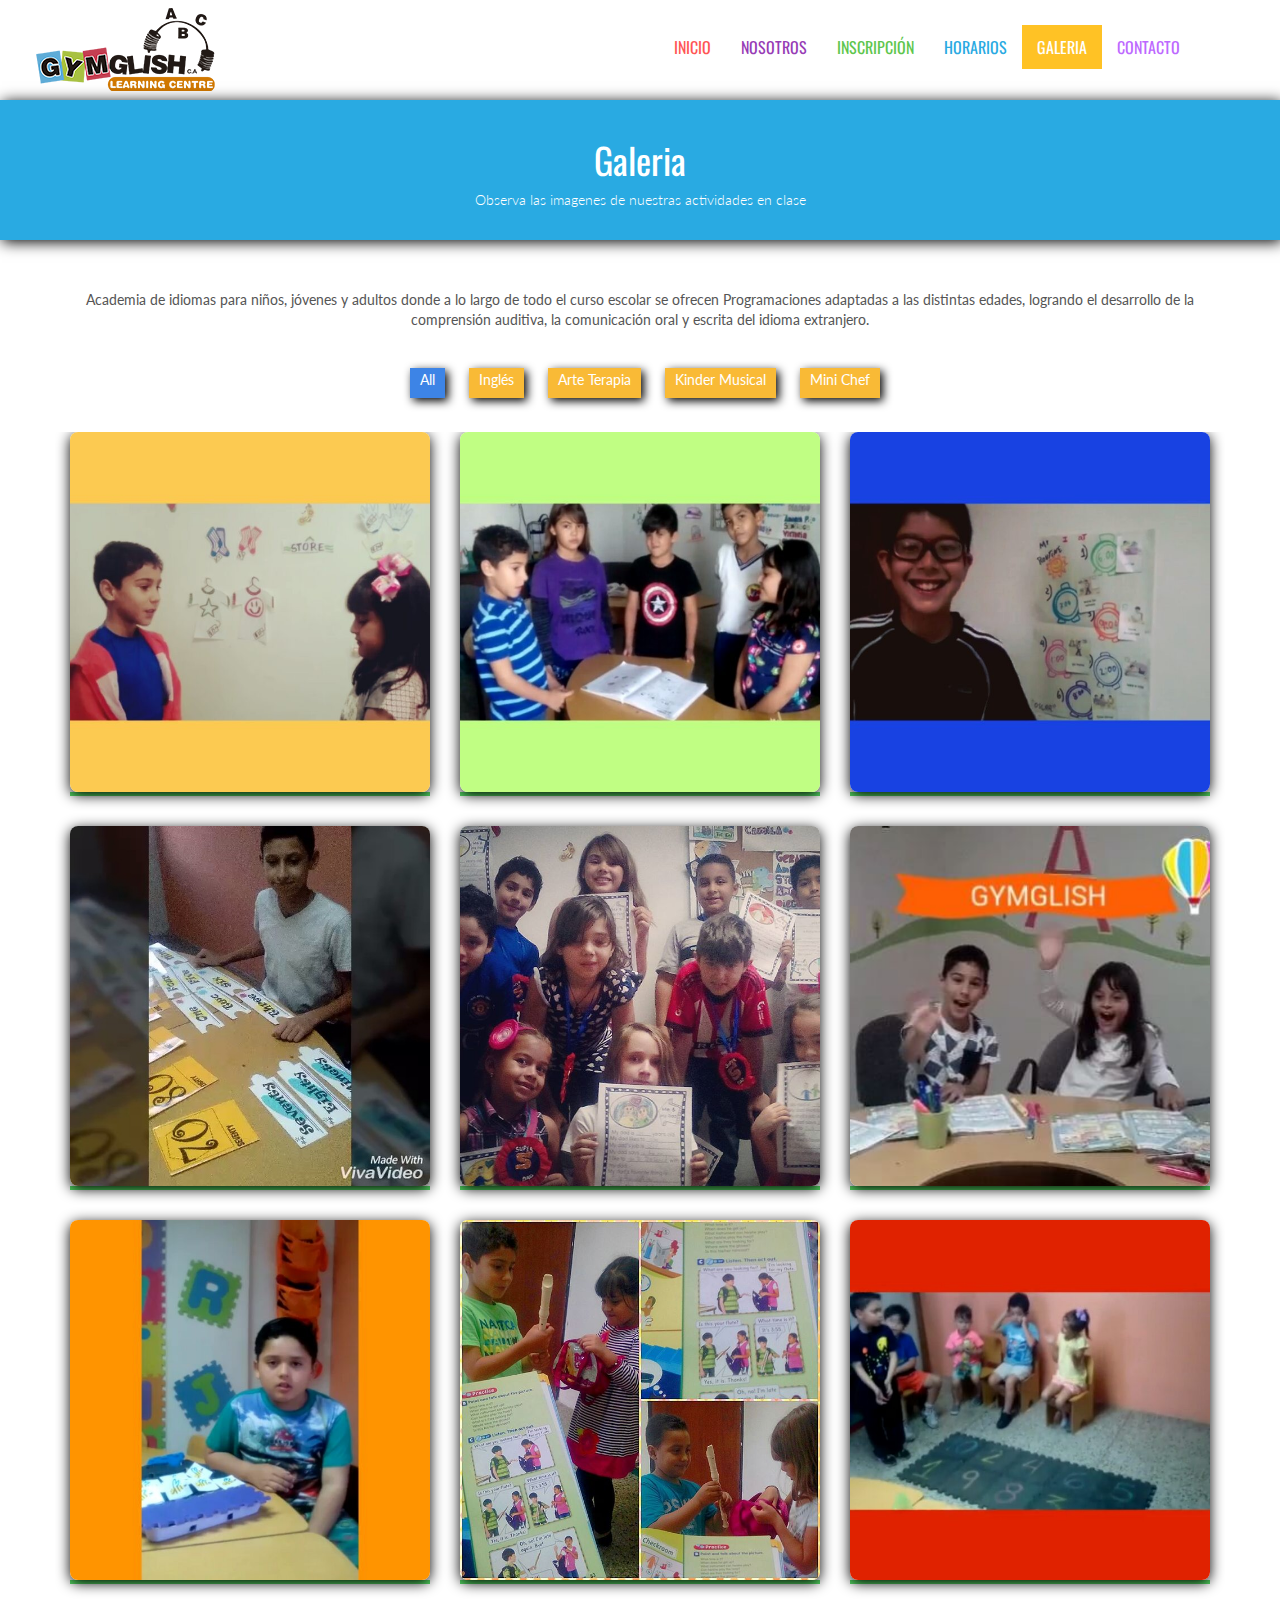
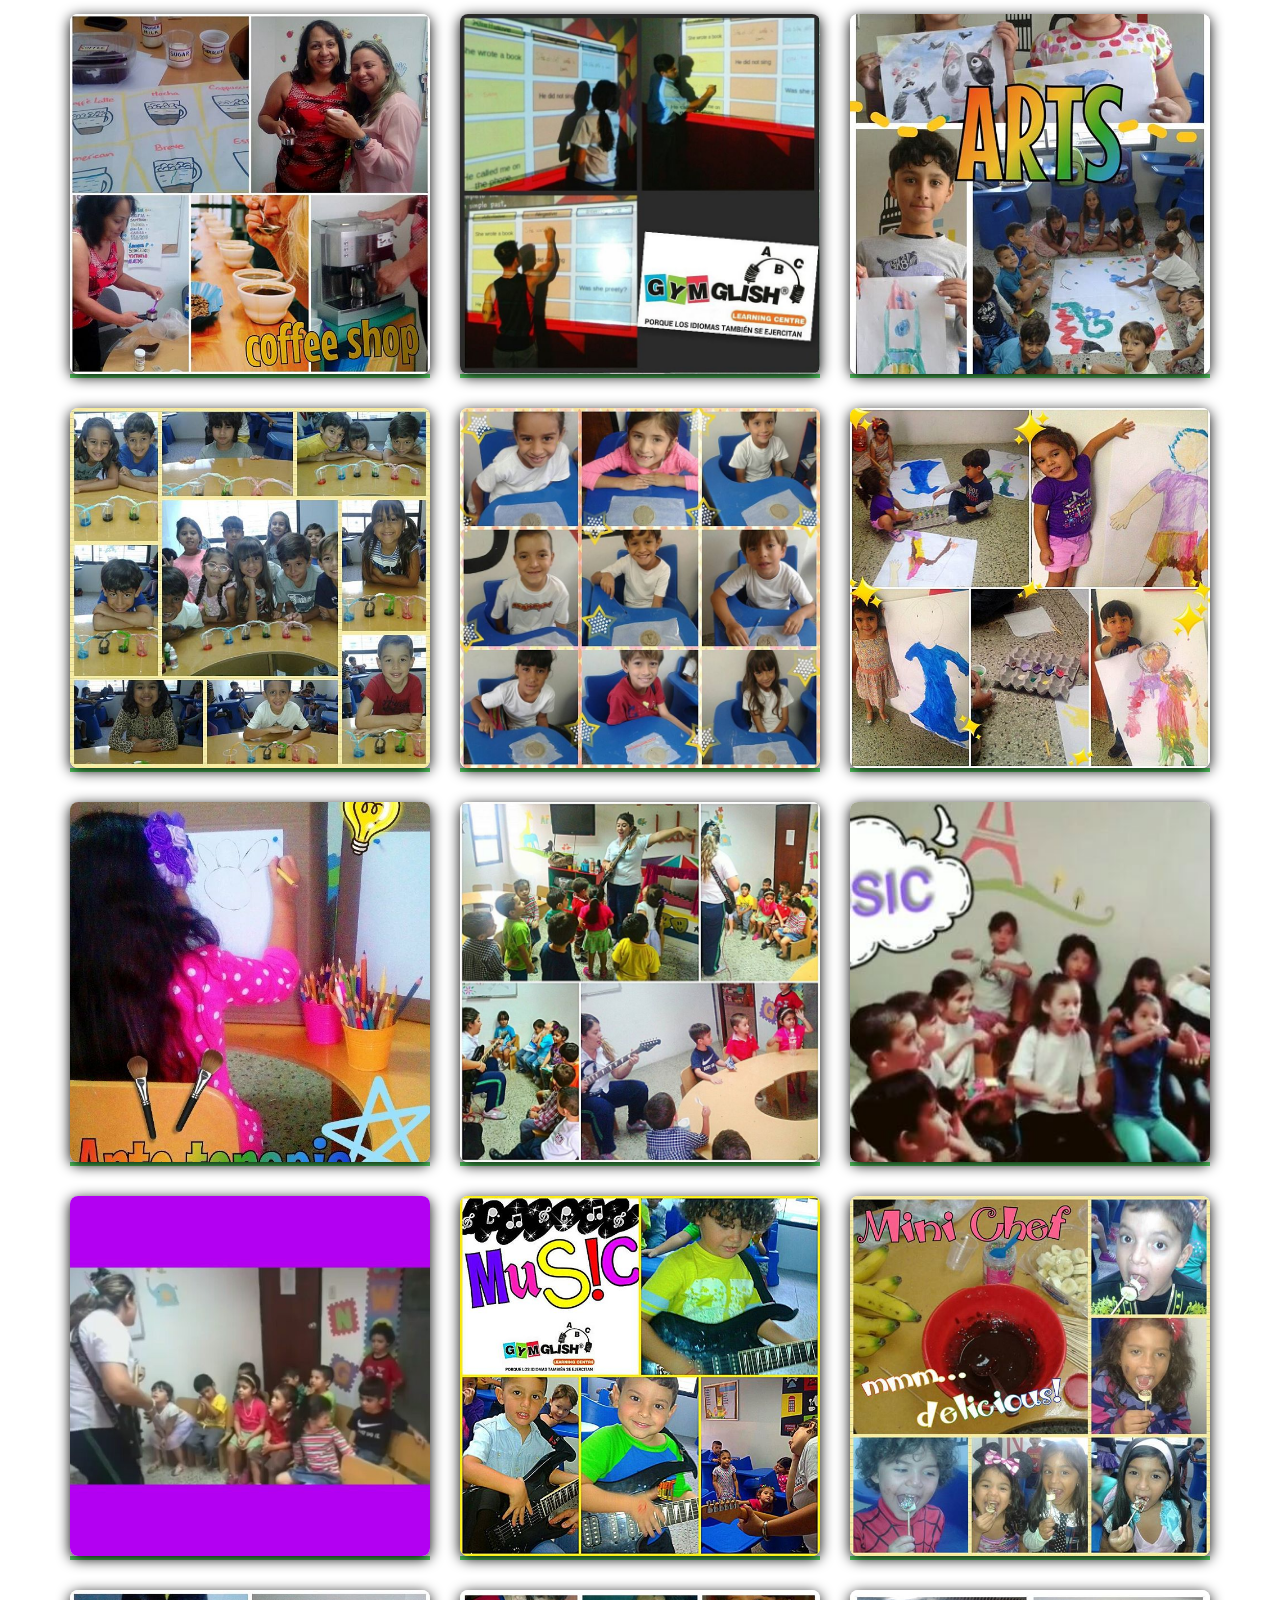
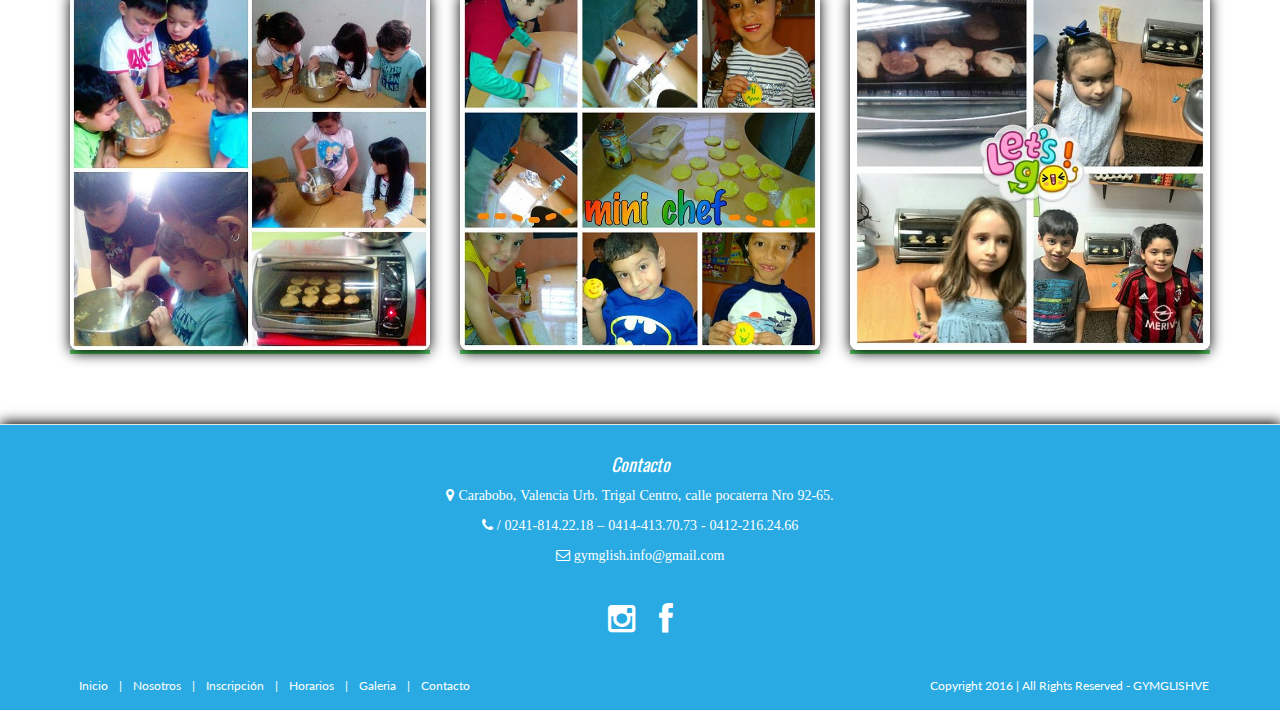
<file: galeria.html>
<!DOCTYPE html>
<html lang="en">
<head>
	<meta charset="utf-8">
	<meta name="viewport" content="width=device-width, initial-scale=1.0">
	<meta name="description" content="Learning Centre Centro de enseñanza-aprendizaje de lengua extranjera. Los idiomas también se ejercitan">
	<title>Gymglish - Learning Centre Centro de enseñanza-aprendizaje de lengua extranjera. Los idiomas también se ejercitan</title>
	<link rel="icon" href="logo/gymglish.jpg" type="image/jpg">
	<link rel="stylesheet" media="screen" href="http://fonts.googleapis.com/css?family=Open+Sans:300,400,700">
	<link rel="stylesheet" href="assets/css/bootstrap.min.css">
	<link rel="stylesheet" href="assets/css/font-awesome.min.css">
	<!-- Custom styles for our template -->
	<link rel="stylesheet" href="assets/css/bootstrap-theme.css" media="screen">
	<link rel="stylesheet" type="text/css" href="assets/css/isotope.css" media="screen" />
	<link rel="stylesheet" href="assets/js/fancybox/jquery.fancybox.css" type="text/css" media="screen" />
	<link rel="stylesheet" href="assets/css/style.css">
</head>

<body>
	<!-- Fixed navbar -->
	<div class="navbar navbar-inverse">
		<div class="container">
			<div class="navbar-header">
				<!-- Button for smallest screens -->
				<button type="button" class="navbar-toggle" data-toggle="collapse" data-target=".navbar-collapse"><span class="icon-bar"></span><span class="icon-bar"></span><span class="icon-bar"></span></button>
				<a class="navbar-brand" href="index.html">
					<img src="assets/images/logo.png" alt="Techro HTML5 template"></a>
			</div>
			<div class="navbar-collapse collapse">
				<ul class="nav navbar-nav pull-right mainNav">
					<li class="c1"><a href="index.html">Inicio</a></li>
					<li class="c2"><a href="nosotros.html">Nosotros</a></li>
					<li class="c3"><a href="inscripcion.html">Inscripción</a></li>
					<li class="c4"><a href="horarios.html">Horarios</a></li>
					<li class="c5 active"><a href="galeria.html">Galeria</a></li>
					<li class="c7"><a href="contacto.php">Contacto</a></li>

				</ul>
			</div>
			<!--/.nav-collapse -->
		</div>
	</div>
	<!-- /.navbar -->

		<header id="head" class="secondary">
            <div class="container">
                    <h1>Galeria</h1>
                    <p>Observa las imagenes de nuestras actividades en clase</p>
                </div>
    </header>


	<!-- container -->
	<section class="container">
		<div class="row">
			<div class="col-md-12">
				<section id="portfolio" class="page-section section appear clearfix">
					<br />
					<br />
					<p>
					<center>
                        Academia de idiomas para niños, jóvenes y adultos donde a lo largo de todo el curso escolar se ofrecen Programaciones adaptadas a las distintas edades,
                        logrando el desarrollo de la comprensión auditiva, la comunicación oral y escrita del idioma extranjero.
                        <br />
						<br />
					</center>
					</p>


					<div class="row">
						<nav id="filter" class="col-md-12 text-center">
							<ul>
								<li><a href="#" class="current btn-theme btn-small" data-filter="*">All</a></li>
								<li><a href="#" class="btn-theme btn-small" data-filter=".ingles">Inglés</a></li>
                                <li><a href="#" class="btn-theme btn-small" data-filter=".arte">Arte Terapia</a></li>
                                <li><a href="#" class="btn-theme btn-small" data-filter=".musical">Kinder Musical</a></li>
                                <li><a href="#" class="btn-theme btn-small" data-filter=".chef">Mini Chef</a></li>

							</ul>
						</nav>
						<div class="col-md-12">
							<div class="row">
								<div class="portfolio-items isotopeWrapper clearfix" id="3">

									<article class="col-sm-4 isotopeItem ingles">
										<div class="portfolio-item">
											<img src="assets/images/ingles/1.jpg" alt="" />
											<div class="portfolio-desc align-center">
												<div class="folio-info">
													<a href="assets/images/ingles/1.jpg" class="fancybox">
														<h5>Clases de Ingles</h5>
														<i class="fa fa-link fa-2x"></i></a>
												</div>
											</div>
										</div>
									</article>
									
													<article class="col-sm-4 isotopeItem ingles">
										<div class="portfolio-item">
											<img src="assets/images/ingles/2.jpg" alt="" />
											<div class="portfolio-desc align-center">
												<div class="folio-info">
													<a href="assets/images/ingles/2.jpg" class="fancybox">
														<h5>Clases de Ingles</h5>
														<i class="fa fa-link fa-2x"></i></a>
												</div>
											</div>
										</div>
									</article>
									
													<article class="col-sm-4 isotopeItem ingles">
										<div class="portfolio-item">
											<img src="assets/images/ingles/3.jpg" alt="" />
											<div class="portfolio-desc align-center">
												<div class="folio-info">
													<a href="assets/images/ingles/3.jpg" class="fancybox">
														<h5>Clases de Ingles</h5>
														<i class="fa fa-link fa-2x"></i></a>
												</div>
											</div>
										</div>
									</article>
									
													<article class="col-sm-4 isotopeItem ingles">
										<div class="portfolio-item">
											<img src="assets/images/ingles/4.jpg" alt="" />
											<div class="portfolio-desc align-center">
												<div class="folio-info">
													<a href="assets/images/ingles/4.jpg" class="fancybox">
														<h5>Clases de Ingles</h5>
														<i class="fa fa-link fa-2x"></i></a>
												</div>
											</div>
										</div>
									</article>
									
													<article class="col-sm-4 isotopeItem ingles">
										<div class="portfolio-item">
											<img src="assets/images/ingles/5.jpg" alt="" />
											<div class="portfolio-desc align-center">
												<div class="folio-info">
													<a href="assets/images/ingles/5.jpg" class="fancybox">
														<h5>Clases de Ingles</h5>
														<i class="fa fa-link fa-2x"></i></a>
												</div>
											</div>
										</div>
									</article>
									
													<article class="col-sm-4 isotopeItem ingles">
										<div class="portfolio-item">
											<img src="assets/images/ingles/6.jpg" alt="" />
											<div class="portfolio-desc align-center">
												<div class="folio-info">
													<a href="assets/images/ingles/6.jpg" class="fancybox">
														<h5>Clases de Ingles</h5>
														<i class="fa fa-link fa-2x"></i></a>
												</div>
											</div>
										</div>
									</article>
									
													<article class="col-sm-4 isotopeItem ingles">
										<div class="portfolio-item">
											<img src="assets/images/ingles/7.jpg" alt="" />
											<div class="portfolio-desc align-center">
												<div class="folio-info">
													<a href="assets/images/ingles/7.jpg" class="fancybox">
														<h5>Clases de Ingles</h5>
														<i class="fa fa-link fa-2x"></i></a>
												</div>
											</div>
										</div>
									</article>
									
													<article class="col-sm-4 isotopeItem ingles">
										<div class="portfolio-item">
											<img src="assets/images/ingles/8.jpg" alt="" />
											<div class="portfolio-desc align-center">
												<div class="folio-info">
													<a href="assets/images/ingles/8.jpg" class="fancybox">
														<h5>Clases de Ingles</h5>
														<i class="fa fa-link fa-2x"></i></a>
												</div>
											</div>
										</div>
									</article>
									
													<article class="col-sm-4 isotopeItem ingles">
										<div class="portfolio-item">
											<img src="assets/images/ingles/9.jpg" alt="" />
											<div class="portfolio-desc align-center">
												<div class="folio-info">
													<a href="assets/images/ingles/9.jpg" class="fancybox">
														<h5>Clases de Ingles</h5>
														<i class="fa fa-link fa-2x"></i></a>
												</div>
											</div>
										</div>
									</article>
									
													<article class="col-sm-4 isotopeItem ingles">
										<div class="portfolio-item">
											<img src="assets/images/ingles/10.jpg" alt="" />
											<div class="portfolio-desc align-center">
												<div class="folio-info">
													<a href="assets/images/ingles/10.jpg" class="fancybox">
														<h5>Clases de Ingles</h5>
														<i class="fa fa-link fa-2x"></i></a>
												</div>
											</div>
										</div>
									</article>
									
									<article class="col-sm-4 isotopeItem ingles">
										<div class="portfolio-item">
											<img src="assets/images/ingles/11.jpg" alt="" />
											<div class="portfolio-desc align-center">
												<div class="folio-info">
													<a href="assets/images/ingles/11.jpg" class="fancybox">
														<h5>Clases de Ingles</h5>
														<i class="fa fa-link fa-2x"></i></a>
												</div>
											</div>
										</div>
									</article>
									
									<article class="col-sm-4 isotopeItem arte">
										<div class="portfolio-item">
											<img src="assets/images/arte/1.jpg" alt="" />
											<div class="portfolio-desc align-center">
												<div class="folio-info">
													<a href="assets/images/arte/1.jpg" class="fancybox">
														<h5>Arte Terapia</h5>
														<i class="fa fa-link fa-2x"></i></a>
												</div>
											</div>
										</div>
									</article>

								    <article class="col-sm-4 isotopeItem arte">
										<div class="portfolio-item">
											<img src="assets/images/arte/3.jpg" alt="" />
											<div class="portfolio-desc align-center">
												<div class="folio-info">
													<a href="assets/images/arte/3.jpg" class="fancybox">
														<h5>Arte Terapia</h5>
														<i class="fa fa-link fa-2x"></i></a>
												</div>
											</div>
										</div>
									</article>
									
									<article class="col-sm-4 isotopeItem arte">
										<div class="portfolio-item">
											<img src="assets/images/arte/4.jpg" alt="" />
											<div class="portfolio-desc align-center">
												<div class="folio-info">
													<a href="assets/images/arte/4.jpg" class="fancybox">
														<h5>Arte Terapia</h5>
														<i class="fa fa-link fa-2x"></i></a>
												</div>
											</div>
										</div>
									</article>
									
									<article class="col-sm-4 isotopeItem arte">
										<div class="portfolio-item">
											<img src="assets/images/arte/5.jpg" alt="" />
											<div class="portfolio-desc align-center">
												<div class="folio-info">
													<a href="assets/images/arte/5.jpg" class="fancybox">
														<h5>Arte Terapia</h5>
														<i class="fa fa-link fa-2x"></i></a>
												</div>
											</div>
										</div>
									</article>
									
									<article class="col-sm-4 isotopeItem arte">
										<div class="portfolio-item">
											<img src="assets/images/arte/6.jpg" alt="" />
											<div class="portfolio-desc align-center">
												<div class="folio-info">
													<a href="assets/images/arte/6.jpg" class="fancybox">
														<h5>Arte Terapia</h5>
														<i class="fa fa-link fa-2x"></i></a>
												</div>
											</div>
										</div>
									</article>
									
									
									<article class="col-sm-4 isotopeItem musical">
										<div class="portfolio-item">
											<img src="assets/images/musical/1.jpg" alt="" />
											<div class="portfolio-desc align-center">
												<div class="folio-info">
													<a href="assets/images/musical/1.jpg" class="fancybox">
														<h5>Kinder Musical</h5>
														<i class="fa fa-link fa-2x"></i></a>
												</div>
											</div>
										</div>
									</article>
									
									<article class="col-sm-4 isotopeItem musical">
										<div class="portfolio-item">
											<img src="assets/images/musical/2.jpg" alt="" />
											<div class="portfolio-desc align-center">
												<div class="folio-info">
													<a href="assets/images/musical/2.jpg" class="fancybox">
														<h5>Kinder Musical</h5>
														<i class="fa fa-link fa-2x"></i></a>
												</div>
											</div>
										</div>
									</article>
								
									<article class="col-sm-4 isotopeItem musical">
										<div class="portfolio-item">
											<img src="assets/images/musical/3.jpg" alt="" />
											<div class="portfolio-desc align-center">
												<div class="folio-info">
													<a href="assets/images/musical/3.jpg" class="fancybox">
														<h5>Kinder Musical</h5>
														<i class="fa fa-link fa-2x"></i></a>
												</div>
											</div>
										</div>
									</article>
									
									<article class="col-sm-4 isotopeItem musical">
										<div class="portfolio-item">
											<img src="assets/images/musical/4.jpg" alt="" />
											<div class="portfolio-desc align-center">
												<div class="folio-info">
													<a href="assets/images/musical/4.jpg" class="fancybox">
														<h5>Kinder Musical</h5>
														<i class="fa fa-link fa-2x"></i></a>
												</div>
											</div>
										</div>
									</article>
								
								<article class="col-sm-4 isotopeItem chef">
										<div class="portfolio-item">
											<img src="assets/images/chef/1.jpg" alt="" />
											<div class="portfolio-desc align-center">
												<div class="folio-info">
													<a href="assets/images/chef/1.jpg" class="fancybox">
														<h5>Mini Chef</h5>
														<i class="fa fa-link fa-2x"></i></a>
												</div>
											</div>
										</div>
									</article>

								<article class="col-sm-4 isotopeItem chef">
										<div class="portfolio-item">
											<img src="assets/images/chef/2.jpg" alt="" />
											<div class="portfolio-desc align-center">
												<div class="folio-info">
													<a href="assets/images/chef/2.jpg" class="fancybox">
														<h5>Mini Chef</h5>
														<i class="fa fa-link fa-2x"></i></a>
												</div>
											</div>
										</div>
									</article>

								<article class="col-sm-4 isotopeItem chef">
										<div class="portfolio-item">
											<img src="assets/images/chef/3.jpg" alt="" />
											<div class="portfolio-desc align-center">
												<div class="folio-info">
													<a href="assets/images/chef/3.jpg" class="fancybox">
														<h5>Mini Chef</h5>
														<i class="fa fa-link fa-2x"></i></a>
												</div>
											</div>
										</div>
									</article>

								<article class="col-sm-4 isotopeItem chef">
										<div class="portfolio-item">
											<img src="assets/images/chef/4.jpg" alt="" />
											<div class="portfolio-desc align-center">
												<div class="folio-info">
													<a href="assets/images/chef/4.jpg" class="fancybox">
														<h5>Mini Chef</h5>
														<i class="fa fa-link fa-2x"></i></a>
												</div>
											</div>
										</div>
									</article>

								</div>
							</div>
						</div>
					</div>

				</section>
			</div>
		</div>

	</section>
	<!-- /container -->
    <footer id="footer">
 
		<div class="container">
   <div class="row">
  <div class="footerbottom">
   
   <center>
    <div> 
<a href="contacto.html"><h4 style="color: white;"><em>Contacto</em></h4></a>  
<p><i class="fa fa-map-marker"> Carabobo, Valencia Urb. Trigal Centro, calle pocaterra Nro 92-65. </i> </p>
<p><i class="fa fa-phone"> / 0241-814.22.18 – 0414-413.70.73 - 0412-216.24.66</i> </p>
<p><i class="fa fa-envelope-o"> gymglish.info@gmail.com</i> </p>
            </div> 
            </div><!-- end widget --> 
    </div>
	</center>
  </div>
</div>
			<div class="social text-center">
				<a href="https://www.instagram.com/gymglishve/" target="_blank"><i class="fa fa-instagram"></i></a>
				<a href="https://www.facebook.com/gymglish.learningcentre" target="_blank"><i class="fa fa-facebook"></i></a>
			</div>

			<div class="clear"></div>
			<!--CLEAR FLOATS-->
		</div>
		<div class="footer2">
			<div class="container">
				<div class="row">

					<div class="col-md-6 panel">
						<div class="panel-body">
							<p class="simplenav">
								<a href="index.html">Inicio</a> | 
								<a href="nosotros.html">Nosotros</a> |
								<a href="inscripcion.html">Inscripción</a> |
								<a href="horarios.html">Horarios</a> |
								<a href="galeria.html">Galeria</a> |
								<a href="contacto.php">Contacto</a>
							</p>
						</div>
					</div>

					<div class="col-md-6 panel">
						<div class="panel-body">
							<p class="text-right">
								Copyright 2016 | All Rights Reserved - GYMGLISHVE
							</p>
						</div>
					</div>

				</div>
				<!-- /row of panels -->
			</div>
		</div>
	</footer>


	<!-- JavaScript libs are placed at the end of the document so the pages load faster -->
	<script src="http://ajax.googleapis.com/ajax/libs/jquery/1.10.2/jquery.min.js"></script>
	<script src="http://netdna.bootstrapcdn.com/bootstrap/3.0.0/js/bootstrap.min.js"></script>
	<script src="assets/js/jquery.cslider.js"></script>
	<script src="assets/js/jquery.isotope.min.js"></script>
	<script src="assets/js/fancybox/jquery.fancybox.pack.js" type="text/javascript"></script>
	<script src="assets/js/custom.js"></script>
</body>
</html>
</file>
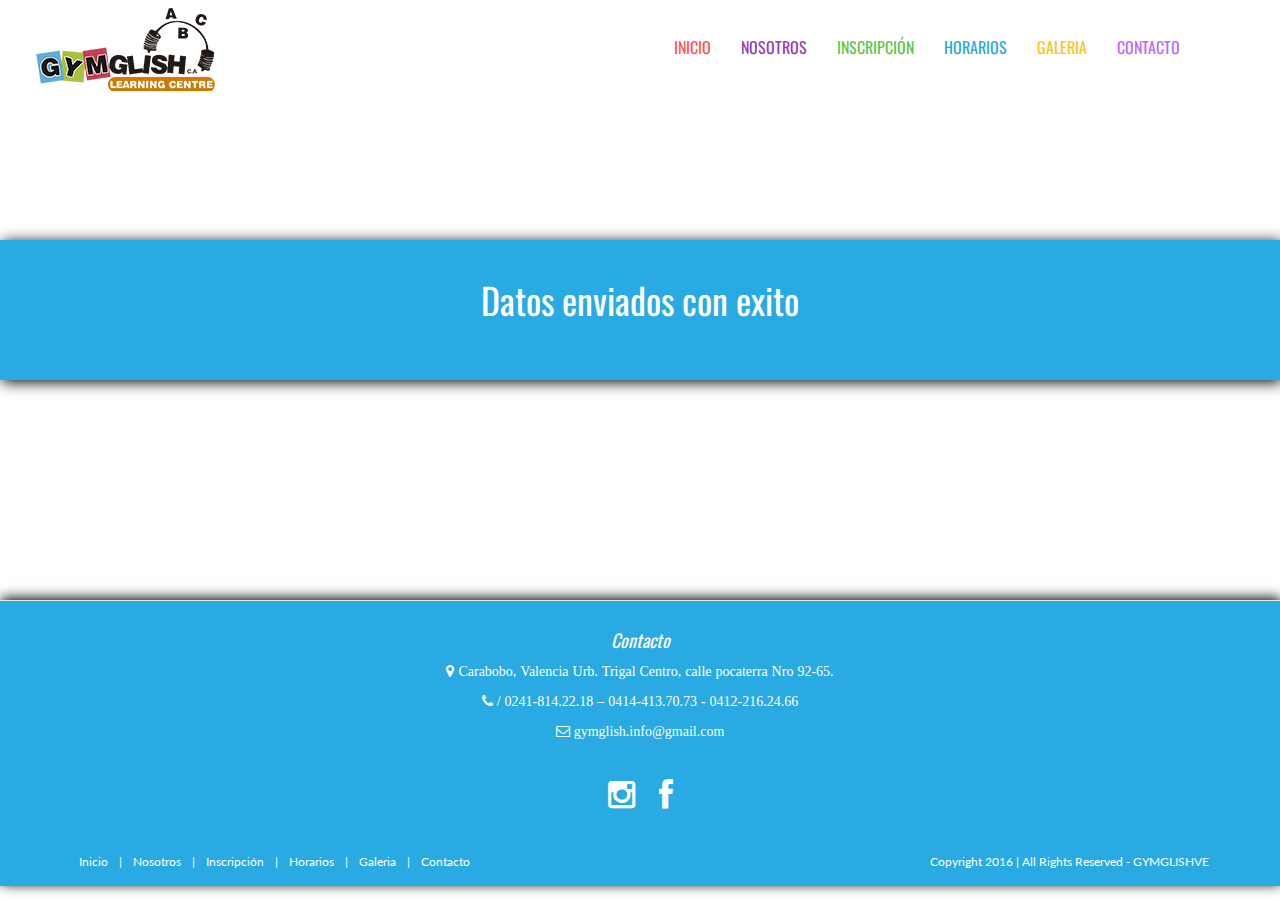
<file: guardado.html>
<!DOCTYPE html>
<html lang="en">
<head>
    <meta charset="utf-8">
    <meta name="viewport" content="width=device-width, initial-scale=1.0">
    <meta name="description" content="Learning Centre Centro de enseñanza-aprendizaje de lengua extranjera. Los idiomas también se ejercitan">
    <title>Gymglish - Learning Centre Centro de enseñanza-aprendizaje de lengua extranjera. Los idiomas también se ejercitan</title>
    <link rel="icon" href="logo/gymglish.jpg" type="image/jpg">
    <link rel="stylesheet" media="screen" href="http://fonts.googleapis.com/css?family=Open+Sans:300,400,700">
    <link rel="stylesheet" href="assets/css/bootstrap.min.css">
    <link rel="stylesheet" href="assets/css/font-awesome.min.css">
    <link rel="stylesheet" href="assets/css/bootstrap-theme.css" media="screen">
    <link rel="stylesheet" href="assets/css/style.css">
    <link rel='stylesheet' id='camera-css'  href='assets/css/camera.css' type='text/css' media='all'>
</head>

<body>
<!-- Fixed navbar -->
<div class="navbar navbar-inverse">
    <div class="container">
        <div class="navbar-header">
            <!-- Button for smallest screens -->
            <button type="button" class="navbar-toggle" data-toggle="collapse" data-target=".navbar-collapse"><span class="icon-bar"></span><span class="icon-bar"></span><span class="icon-bar"></span></button>
            <a class="navbar-brand" href="index.html">
                <img src="assets/images/logo.png" alt="Techro HTML5 template"></a>
        </div>
        <div class="navbar-collapse collapse">
            <ul class="nav navbar-nav pull-right mainNav">
                <li class="c1"><a href="index.html">Inicio</a></li>
                <li class="c2"><a href="nosotros.html">Nosotros</a></li>
                <li class="c3"><a href="inscripcion.html">Inscripción</a></li>
                <li class="c4"><a href="horarios.html">Horarios</a></li>
                <li class="c5"><a href="galeria.html">Galeria</a></li>
                <li class="c7"><a href="contacto.php">Contacto</a></li>

            </ul>
        </div>
        <!--/.nav-collapse -->
    </div>
</div>
<!-- /.navbar -->
<br>
<br>
<br>
<br>
<br>
<br>
<br>
<header id="head" class="secondary">
    <div class="container">
        <h1>
Datos enviados con exito
        </h1>
    </div>
</header>

<br>
<br>
<br>
<br>
<br>
<br>
<br>
<br>
<br>
<footer id="footer">

    <div class="container">
        <div class="row">
            <div class="footerbottom">

                <center>
                    <div>
                        <a href="contacto.html"><h4 style="color: white;"><em>Contacto</em></h4></a>
                        <p><i class="fa fa-map-marker"> Carabobo, Valencia Urb. Trigal Centro, calle pocaterra Nro 92-65. </i> </p>
                        <p><i class="fa fa-phone"> / 0241-814.22.18 – 0414-413.70.73 - 0412-216.24.66</i> </p>
                        <p><i class="fa fa-envelope-o"> gymglish.info@gmail.com</i> </p>
                    </div>
            </div><!-- end widget -->
        </div>
        </center>
    </div>
    </div>
    <div class="social text-center">
        <a href="https://www.instagram.com/gymglishve/" target="_blank"><i class="fa fa-instagram"></i></a>
        <a href="https://www.facebook.com/gymglish.learningcentre" target="_blank"><i class="fa fa-facebook"></i></a>
    </div>

    <div class="clear"></div>
    <!--CLEAR FLOATS-->
    </div>
    <div class="footer2">
        <div class="container">
            <div class="row">

                <div class="col-md-6 panel">
                    <div class="panel-body">
                        <p class="simplenav">
                            <a href="index.html">Inicio</a> |
                            <a href="nosotros.html">Nosotros</a> |
                            <a href="inscripcion.html">Inscripción</a> |
                            <a href="horarios.html">Horarios</a> |
                            <a href="galeria.html">Galeria</a> |
                            <a href="contacto.php">Contacto</a>
                        </p>
                    </div>
                </div>

                <div class="col-md-6 panel">
                    <div class="panel-body">
                        <p class="text-right">
                            Copyright 2016 | All Rights Reserved - GYMGLISHVE
                        </p>
                    </div>
                </div>

            </div>
            <!-- /row of panels -->
        </div>
    </div>
</footer>
<!-- JavaScript libs are placed at the end of the document so the pages load faster -->
<script src="http://ajax.googleapis.com/ajax/libs/jquery/1.10.2/jquery.min.js"></script>
<script src="http://netdna.bootstrapcdn.com/bootstrap/3.0.0/js/bootstrap.min.js"></script>
<script src="assets/js/custom.js"></script>
</body>
</html>
</file>
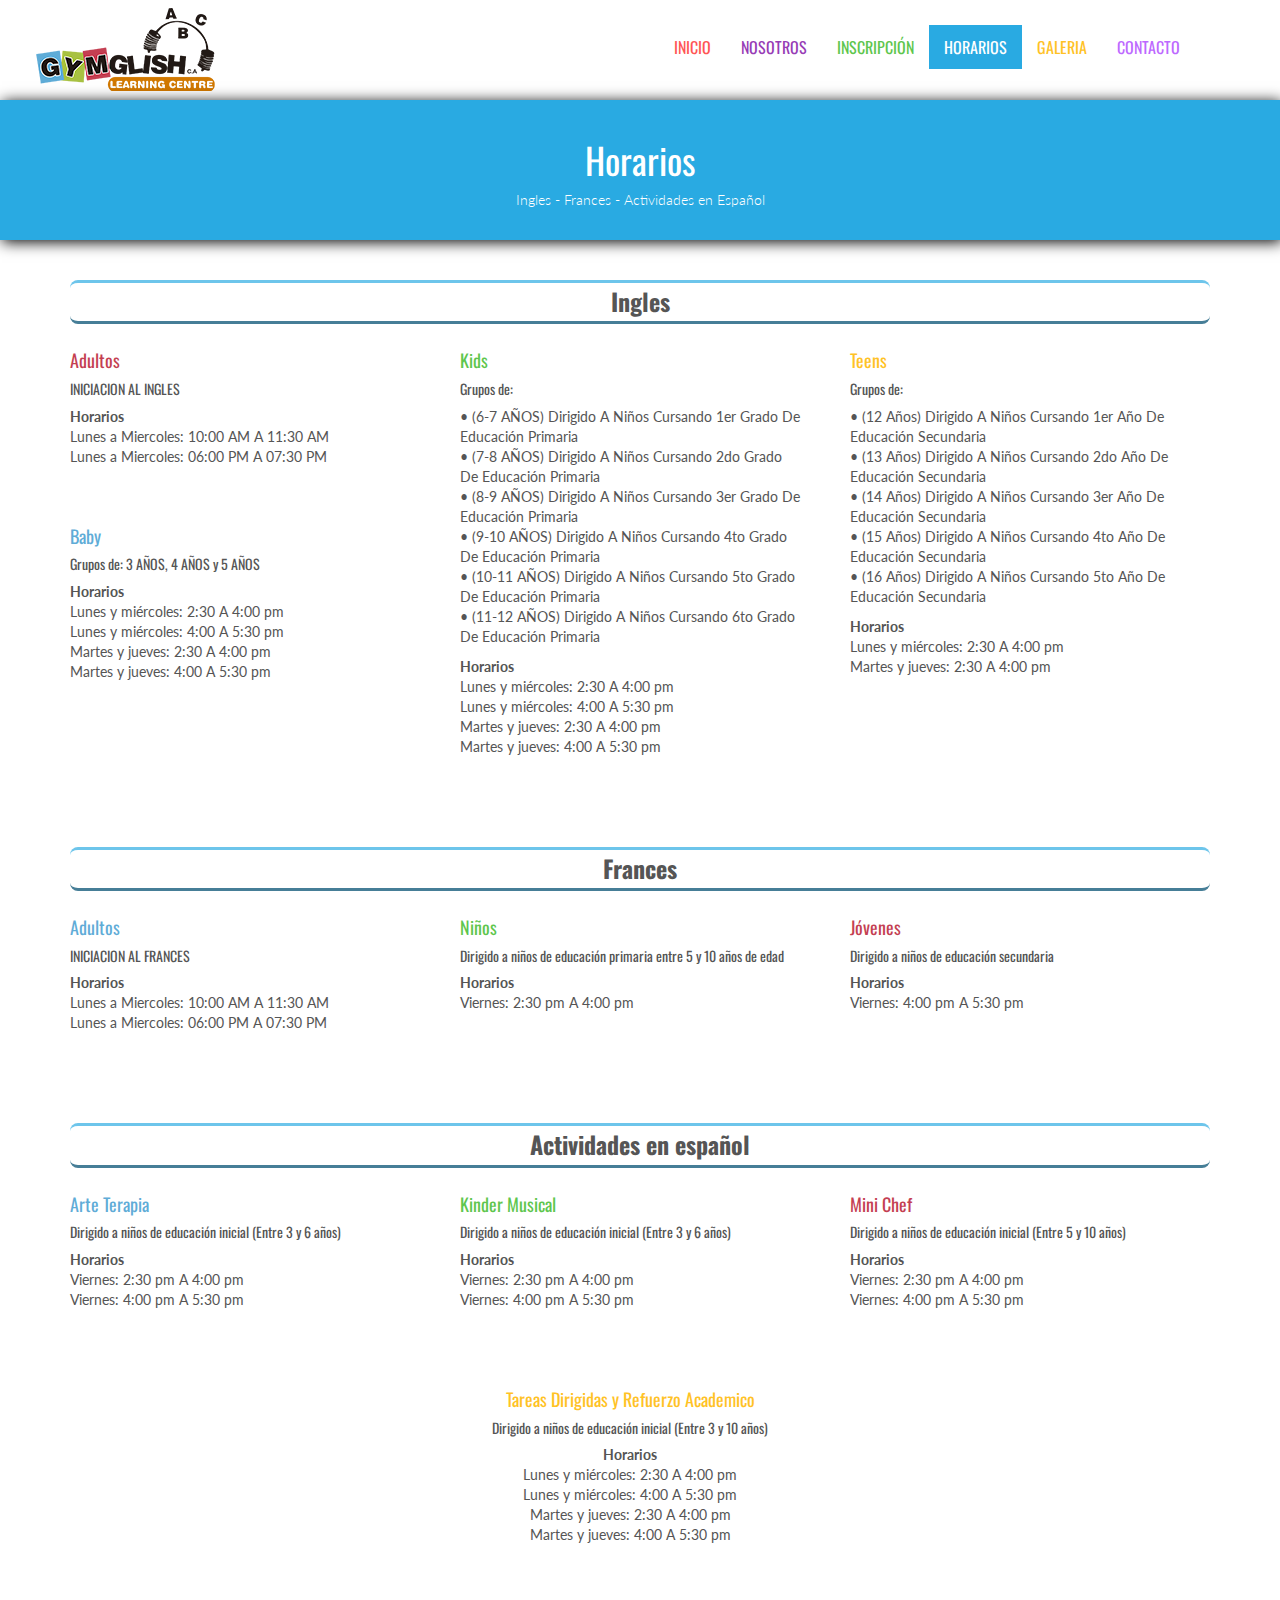
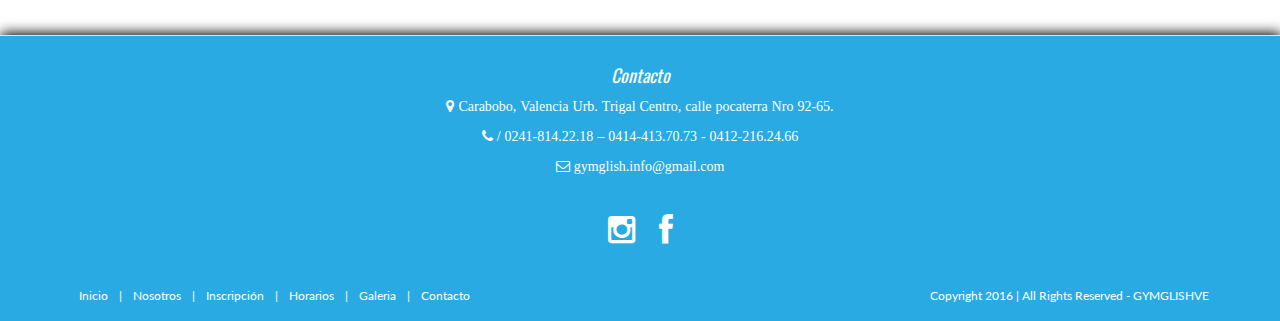
<file: horarios.html>
<!DOCTYPE html>
<html lang="en">
<head>
	<meta charset="utf-8">
	<meta name="viewport" content="width=device-width, initial-scale=1.0">
	<meta name="description" content="Learning Centre Centro de enseñanza-aprendizaje de lengua extranjera. Los idiomas también se ejercitan">
	<title>Gymglish - Learning Centre Centro de enseñanza-aprendizaje de lengua extranjera. Los idiomas también se ejercitan</title>
	<link rel="icon" href="logo/gymglish.jpg" type="image/jpg">
	<link rel="stylesheet" media="screen" href="http://fonts.googleapis.com/css?family=Open+Sans:300,400,700">
	<link rel="stylesheet" href="assets/css/bootstrap.min.css">
	<link rel="stylesheet" href="assets/css/font-awesome.min.css"> 
	<link rel="stylesheet" href="assets/css/bootstrap-theme.css" media="screen"> 
	<link rel="stylesheet" href="assets/css/style.css">
    <link rel='stylesheet' id='camera-css'  href='assets/css/camera.css' type='text/css' media='all'> 
</head>

<body>
	<!-- Fixed navbar -->
	<div class="navbar navbar-inverse">
		<div class="container">
			<div class="navbar-header">
				<!-- Button for smallest screens -->
				<button type="button" class="navbar-toggle" data-toggle="collapse" data-target=".navbar-collapse"><span class="icon-bar"></span><span class="icon-bar"></span><span class="icon-bar"></span></button>
				<a class="navbar-brand" href="index.html">
					<img src="assets/images/logo.png" alt="Techro HTML5 template"></a>
			</div>
			<div class="navbar-collapse collapse">
				<ul class="nav navbar-nav pull-right mainNav">
					<li class="c1"><a href="index.html">Inicio</a></li>
					<li class="c2"><a href="nosotros.html">Nosotros</a></li>
					<li class="c3"><a href="inscripcion.html">Inscripción</a></li>
					<li class="c4 active"><a href="horarios.html">Horarios</a></li>
					<li class="c5"><a href="galeria.html">Galeria</a></li>
					<li class="c7"><a href="contacto.php">Contacto</a></li>

				</ul>
			</div>
			<!--/.nav-collapse -->
		</div>
	</div>
	<!-- /.navbar -->

		<header id="head" class="secondary">
            <div class="container">
                    <h1>Horarios</h1>
					<p>Ingles - Frances - Actividades en Español</p>
                </div>
    </header>


	<!-- container -->
<!--	<div class="container">
		<div class="row">
			<!-- Article content -->
		<!--	<section class="col-sm-12 maincontent">
				<h3>Cost</h3>
				<p>
					Lorem Ipsum is simply dummy text of the printing and typesetting industry. Lorem Ipsum has been the industry's standard dummy text ever since the 1500s, when an unknown printer took a galley of type and scrambled it to make a type specimen book. It has survived not only five centuries, but also the leap into electronic typesetting, remaining essentially unchanged. It was popularised in the 1960s with the release of Letraset sheets containing Lorem Ipsum passages, and more recently with desktop publishing software like Aldus PageMaker including versions of Lorem Ipsum.
				</p>

			</section>
		</div>
	</div>
	<!-- /container -->

		<div id="courses">
		<section class="container">
		<div class="heading-text">				
<h2 class="animated flipInY delay1" >
<b><p style="color: #555;margin-bottom: 2px;">Ingles</p></b>
</h2>
</div>
			<div class="row">
				<div class="col-md-4">
					<div class="featured-box"> 
						<div class="text">
							<h4 style="color: #c43f52;">Adultos</h4>
							<h5>INICIACION AL INGLES</h5>
							<p><b>Horarios</b><br>
							Lunes a Miercoles: 10:00 AM A 11:30 AM<br>
							Lunes a Miercoles: 06:00 PM A 07:30 PM</p>
							   
							   <br>
							   <br>
							   
							<h4 style="color: #5facd7;">Baby</h4>
							<h5>Grupos de: 3 AÑOS, 4 AÑOS y 5 AÑOS</h5>
							<p><b>Horarios</b><br>
							Lunes y miércoles: 2:30 A 4:00 pm<br> 
							Lunes y miércoles: 4:00 A 5:30 pm<br>
							Martes y jueves: 2:30 A 4:00 pm<br>
							Martes y jueves: 4:00 A 5:30 pm</p>
							</div>
					</div>
				</div>
				<div class="col-md-4">
					<div class="featured-box"> 
						<div class="text">
							<h4 style="color: #5ec64d;">Kids</h4>
							<h5>Grupos de: <br> </h5>
							<p>
							•	(6-7 AÑOS) Dirigido A Niños Cursando 1er Grado De Educación Primaria<br>
							•	(7-8 AÑOS) Dirigido A Niños Cursando 2do Grado De Educación Primaria<br>
							•	(8-9 AÑOS) Dirigido A Niños Cursando 3er Grado De Educación Primaria<br>
							•	(9-10 AÑOS) Dirigido A Niños Cursando 4to Grado De Educación Primaria<br>
							•	(10-11 AÑOS) Dirigido A Niños Cursando 5to Grado De Educación Primaria<br>
							•	(11-12 AÑOS) Dirigido A Niños Cursando 6to Grado De Educación Primaria
							</p>
							<p><b>Horarios</b><br>
							Lunes y miércoles: 2:30 A 4:00 pm<br> 
							Lunes y miércoles: 4:00 A 5:30 pm<br>
							Martes y jueves: 2:30 A 4:00 pm<br>
							Martes y jueves: 4:00 A 5:30 pm</p>
							</div>
					</div>
				</div>
				<div class="col-md-4">
					<div class="featured-box"> 
						<div class="text">
							<h4 style="color: #ffc225;">Teens</h4>
							<h5>Grupos de: <br> </h5>
							<p>
							•	(12 Años) Dirigido A Niños Cursando 1er Año De Educación Secundaria<br>
							•	(13 Años) Dirigido A Niños Cursando 2do Año De Educación Secundaria<br>
							•	(14 Años) Dirigido A Niños Cursando 3er Año De Educación Secundaria<br>
							•	(15 Años) Dirigido A Niños Cursando 4to Año De Educación Secundaria<br>
							•	(16 Años) Dirigido A Niños Cursando 5to Año De Educación Secundaria
							</p>
							<p><b>Horarios</b><br>
							Lunes y miércoles: 2:30 A 4:00 pm<br> 
							Martes y jueves: 2:30 A 4:00 pm
							</div>
					</div>
				</div>
			</div>
		</section>
		
		<section class="container">
				<div class="heading-text">				
<h2 class="animated flipInY delay1" >
<b><p style="color: #555;margin-bottom: 2px;">Frances</p></b>
</h2>
</div>
	<div class="row">
			<div class="col-md-4">
				<div class="featured-box"> 
					<div class="text">
							<h4 style="color: #5facd7;">Adultos</h4>
							<h5>INICIACION AL FRANCES</h5>
							<p><b>Horarios</b><br>
							Lunes a Miercoles: 10:00 AM A 11:30 AM<br>
							Lunes a Miercoles: 06:00 PM A 07:30 PM</p>
					</div>
				</div>
			</div>
				<div class="col-md-4">
				<div class="featured-box"> 
					<div class="text">
							<h4 style="color: #5ec64d;">Niños</h4>
							<h5>Dirigido a niños de educación primaria entre 5 y 10 años de edad</h5>
							<p><b>Horarios</b><br>
							Viernes: 2:30 pm A 4:00 pm</p>
					</div>
				</div>
				</div>
				<div class="col-md-4">
				<div class="featured-box"> 
					<div class="text">
							<h4 style="color: #c43f52;">Jóvenes</h4>
							<h5>Dirigido a niños de educación secundaria</h5>
							<p><b>Horarios</b><br>
							Viernes: 4:00 pm A 5:30 pm</p>
					</div>
				</div>
				</div>
	</div>
		</section>
		
				<section class="container">
			<div class="heading-text">				
<h2 class="animated flipInY delay1" >
<b><p style="color: #555;margin-bottom: 2px;">Actividades en español</p></b>
</h2>
</div>
			<div class="row">
				<div class="col-md-4">
					<div class="featured-box"> 
						<div class="text">
							<h4 style="color: #5facd7;">Arte Terapia</h4>
							<h5>Dirigido a niños de educación inicial (Entre 3 y 6 años)</h5>
							<p><b>Horarios</b><br>
							Viernes: 2:30 pm A 4:00 pm<br>
							Viernes: 4:00 pm A 5:30 pm</p>
					</div>
					</div>
				</div>
				<div class="col-md-4">
					<div class="featured-box"> 
						<div class="text">
							<h4 style="color: #5ec64d;">Kinder Musical</h4>
							<h5>Dirigido a niños de educación inicial (Entre 3 y 6 años)</h5>
							<p><b>Horarios</b><br>
							Viernes: 2:30 pm A 4:00 pm<br>
							Viernes: 4:00 pm A 5:30 pm</p>
					</div>
					</div>
				</div>
				<div class="col-md-4">
					<div class="featured-box"> 
						<div class="text">
							<h4 style="color: #c43f52;">Mini Chef</h4>
							<h5>Dirigido a niños de educación inicial (Entre 5 y 10 años)</h5>
							<p><b>Horarios</b><br>
							Viernes: 2:30 pm A 4:00 pm<br>
							Viernes: 4:00 pm A 5:30 pm</p>
					</div>
					</div>
				</div>
			</div>
			<div class="row">
			<center>
					<div class="featured-box"> 
						<div class="text">
							<h4 style="color: #ffc225;">Tareas Dirigidas y Refuerzo Academico</h4>
							<h5>Dirigido a niños de educación inicial (Entre 3 y 10 años)</h5>
							<p><b>Horarios</b><br>
							Lunes y miércoles: 2:30 A 4:00 pm<br> 
							Lunes y miércoles: 4:00 A 5:30 pm<br>
							Martes y jueves: 2:30 A 4:00 pm<br>
							Martes y jueves: 4:00 A 5:30 pm</p>
							</div>
					</div>
			</center>
			</div>

		</section>
		
	</div>
	
    <footer id="footer">
 
		<div class="container">
   <div class="row">
  <div class="footerbottom">
   
   <center>
    <div> 
<a href="contacto.html"><h4 style="color: white;"><em>Contacto</em></h4></a>  
<p><i class="fa fa-map-marker"> Carabobo, Valencia Urb. Trigal Centro, calle pocaterra Nro 92-65. </i> </p>
<p><i class="fa fa-phone"> / 0241-814.22.18 – 0414-413.70.73 - 0412-216.24.66</i> </p>
<p><i class="fa fa-envelope-o"> gymglish.info@gmail.com</i> </p>
            </div> 
            </div><!-- end widget --> 
    </div>
	</center>
  </div>
</div>
			<div class="social text-center">
				<a href="https://www.instagram.com/gymglishve/" target="_blank"><i class="fa fa-instagram"></i></a>
				<a href="https://www.facebook.com/gymglish.learningcentre" target="_blank"><i class="fa fa-facebook"></i></a>
			</div>

			<div class="clear"></div>
			<!--CLEAR FLOATS-->
		</div>
		<div class="footer2">
			<div class="container">
				<div class="row">

					<div class="col-md-6 panel">
						<div class="panel-body">
							<p class="simplenav">
								<a href="index.html">Inicio</a> | 
								<a href="nosotros.html">Nosotros</a> |
								<a href="inscripcion.html">Inscripción</a> |
								<a href="horarios.html">Horarios</a> |
								<a href="galeria.html">Galeria</a> |
								<a href="contacto.php">Contacto</a>
							</p>
						</div>
					</div>

					<div class="col-md-6 panel">
						<div class="panel-body">
							<p class="text-right">
								Copyright 2016 | All Rights Reserved - GYMGLISHVE
							</p>
						</div>
					</div>

				</div>
				<!-- /row of panels -->
			</div>
		</div>
	</footer>

	<!-- JavaScript libs are placed at the end of the document so the pages load faster -->
	<script src="http://ajax.googleapis.com/ajax/libs/jquery/1.10.2/jquery.min.js"></script>
	<script src="http://netdna.bootstrapcdn.com/bootstrap/3.0.0/js/bootstrap.min.js"></script>
	<script src="assets/js/custom.js"></script>
</body>
</html>
</file>
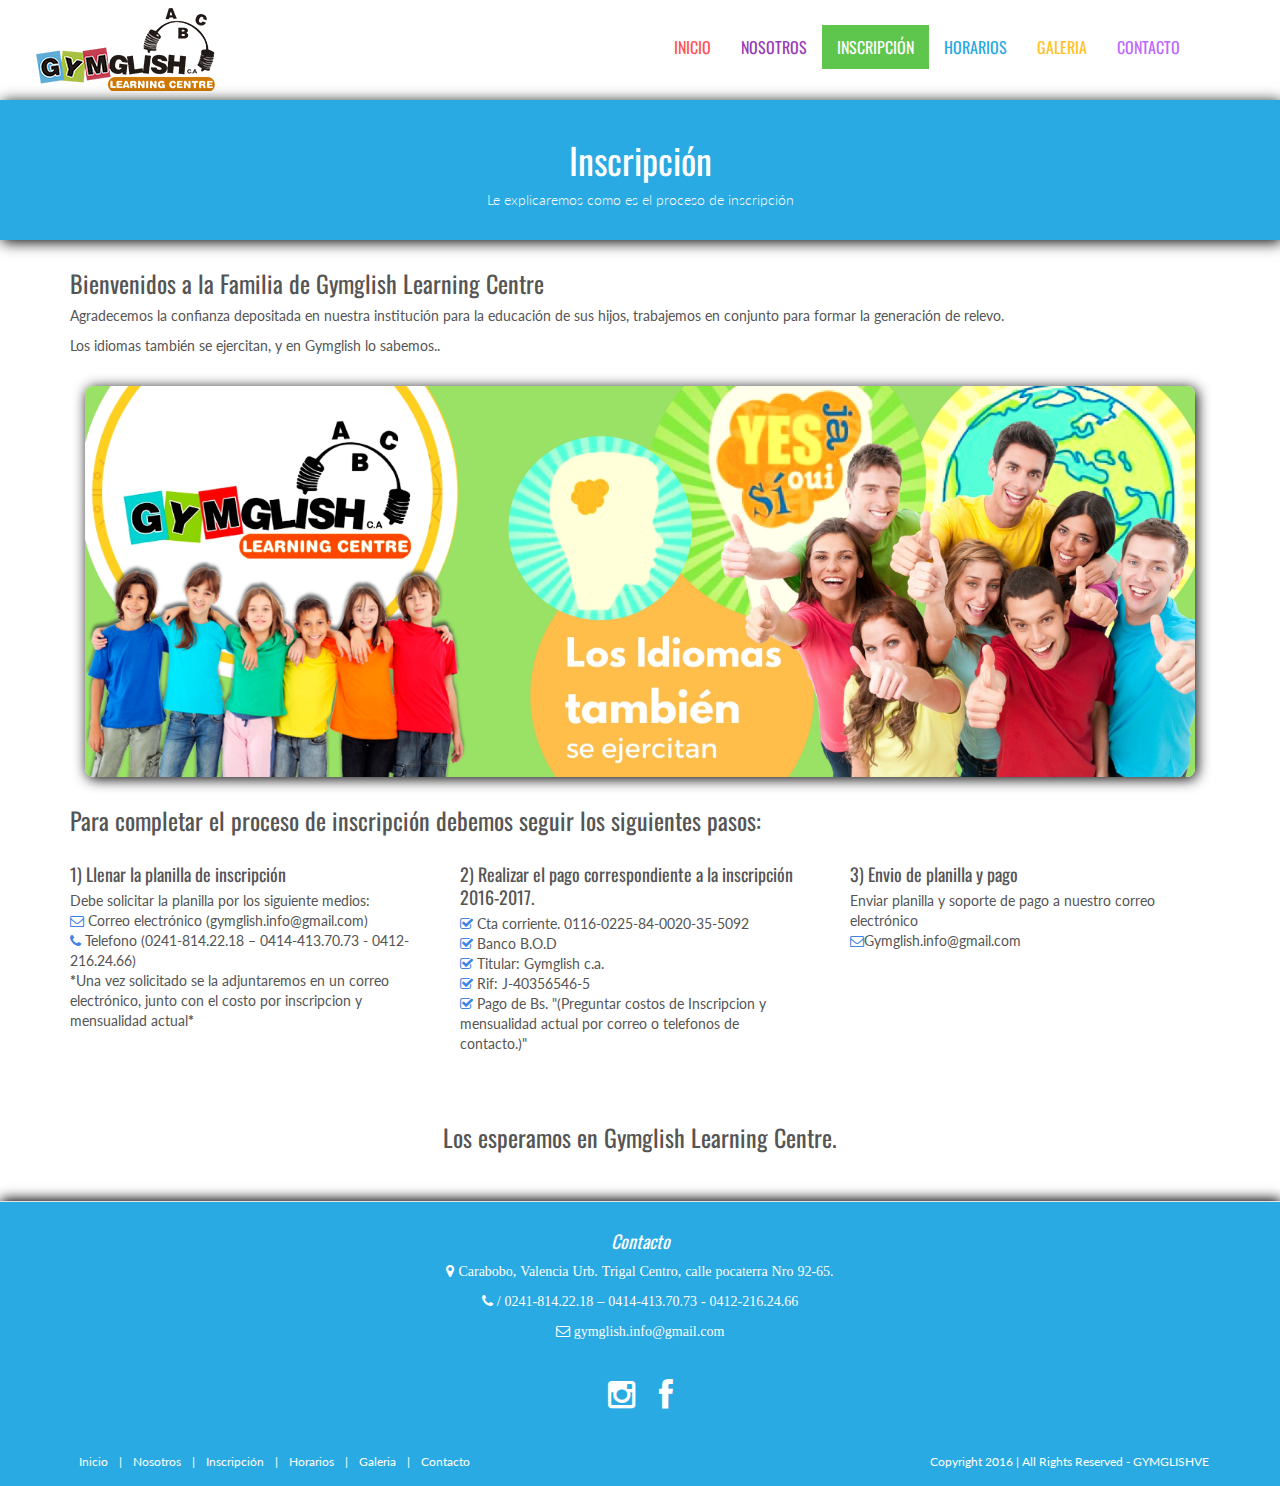
<file: inscripcion.html>
<!DOCTYPE html>
<html lang="en">
<head>
	<meta charset="utf-8">
	<meta name="viewport" content="width=device-width, initial-scale=1.0">
	<meta name="description" content="Learning Centre Centro de enseñanza-aprendizaje de lengua extranjera. Los idiomas también se ejercitan">
	<title>Gymglish - Learning Centre Centro de enseñanza-aprendizaje de lengua extranjera. Los idiomas también se ejercitan</title>
	<link rel="icon" href="logo/gymglish.jpg" type="image/jpg">
	<link rel="stylesheet" media="screen" href="http://fonts.googleapis.com/css?family=Open+Sans:300,400,700">
	<link rel="stylesheet" href="assets/css/bootstrap.min.css">
	<link rel="stylesheet" href="assets/css/font-awesome.min.css"> 
	<link rel="stylesheet" href="assets/css/bootstrap-theme.css" media="screen"> 
	<link rel="stylesheet" href="assets/css/style.css">
    <link rel='stylesheet' id='camera-css'  href='assets/css/camera.css' type='text/css' media='all'> 
</head>

<body>
	<!-- Fixed navbar -->
	<div class="navbar navbar-inverse">
		<div class="container">
			<div class="navbar-header">
				<!-- Button for smallest screens -->
				<button type="button" class="navbar-toggle" data-toggle="collapse" data-target=".navbar-collapse"><span class="icon-bar"></span><span class="icon-bar"></span><span class="icon-bar"></span></button>
				<a class="navbar-brand" href="index.html">
					<img src="assets/images/logo.png" alt="Techro HTML5 template"></a>
			</div>
			<div class="navbar-collapse collapse">
				<ul class="nav navbar-nav pull-right mainNav">
					<li class="c1"><a href="index.html">Inicio</a></li>
					<li class="c2"><a href="nosotros.html">Nosotros</a></li>
					<li class="c3 active"><a href="inscripcion.html">Inscripción</a></li>
					<li class="c4"><a href="horarios.html">Horarios</a></li>
					<li class="c5"><a href="galeria.html">Galeria</a></li>
					<li class="c7"><a href="contacto.php">Contacto</a></li>

				</ul>
			</div>
			<!--/.nav-collapse -->
		</div>
	</div>
	<!-- /.navbar -->

		<header id="head" class="secondary">
            <div class="container">
                    <h1>Inscripción</h1>
                    <p>Le explicaremos como es el proceso de inscripción</p>
                </div>
    </header>

    
    <div class="container">
<h3>Bienvenidos a la Familia de Gymglish Learning Centre</h3>
<p>
    Agradecemos la confianza depositada en nuestra institución
    para la educación de sus hijos, trabajemos en conjunto para formar  la generación de relevo.
</p>
        <p>
            Los idiomas también se ejercitan, y en Gymglish lo sabemos..
        </p>
<br/>

        <div class="col-md-12">

            <img class="img2" src="assets/images/gymgli.jpg" />

        </div>

</div>
	<div id="courses">
		<section class="container">
			<h3>Para completar el proceso de inscripción debemos seguir los siguientes pasos:</h3>
			<div class="row">
				<div class="col-md-4">
					<div class="featured-box"> 
						<div class="text">
							<h3>1) Llenar la planilla de inscripción</h3>
							Debe solicitar la planilla por los siguiente medios:<br>
                            <a class="fa fa-envelope-o"></a> Correo electrónico (gymglish.info@gmail.com) <br>
                            <a class="fa fa-phone"></a> Telefono (0241-814.22.18 – 0414-413.70.73 - 0412-216.24.66)<br>
                            <b>*</b>Una vez solicitado se la adjuntaremos en un correo electrónico, junto con el costo por inscripcion y mensualidad actual<b>*</b>
						</div>
					</div>
				</div>
				<div class="col-md-4">
					<div class="featured-box"> 
						<div class="text">
							<h3>2) Realizar el pago correspondiente a la inscripción 2016-2017.</h3>
							<a class="fa fa-check-square-o"></a> Cta corriente. 0116-0225-84-0020-35-5092<br>
                            <a class="fa fa-check-square-o"></a> Banco B.O.D<br>
                            <a class="fa fa-check-square-o"></a> Titular: Gymglish c.a.<br>
                            <a class="fa fa-check-square-o"></a> Rif: J-40356546-5<br>
                            <a class="fa fa-check-square-o"></a> Pago de Bs. "(Preguntar costos de Inscripcion y mensualidad actual por correo o telefonos de contacto.)" <br>
						</div>
					</div>
				</div>
				<div class="col-md-4">
					<div class="featured-box"> 
						<div class="text">
							<h3>3) Envio de planilla  y pago</h3>
							Enviar planilla  y soporte de pago a nuestro correo electrónico <br><a class="fa fa-envelope-o"></a>Gymglish.info@gmail.com
						</div>
					</div>
				</div>
			</div>

		</section>
	</div>
    
	<!-- container -->
	<div class="container">
		<div class="row">
			<!-- Article content -->
			<section class="col-sm-12 maincontent">
                <center>
				<h3>Los esperamos en Gymglish Learning Centre.</h3>
                </center>
            </section>
		</div>
	</div>
	<!-- /container -->
    <footer id="footer">
 
		<div class="container">
   <div class="row">
  <div class="footerbottom">
   
   <center>
    <div> 
<a href="contacto.html"><h4 style="color: white;"><em>Contacto</em></h4></a> 
<p><i class="fa fa-map-marker"> Carabobo, Valencia Urb. Trigal Centro, calle pocaterra Nro 92-65. </i> </p>
<p><i class="fa fa-phone"> / 0241-814.22.18 – 0414-413.70.73 - 0412-216.24.66</i> </p>
<p><i class="fa fa-envelope-o"> gymglish.info@gmail.com</i> </p>
            </div> 
            </div><!-- end widget --> 
    </div>
	</center>
  </div>
</div>
			<div class="social text-center">
				<a href="https://www.instagram.com/gymglishve/" target="_blank"><i class="fa fa-instagram"></i></a>
				<a href="https://www.facebook.com/gymglish.learningcentre" target="_blank"><i class="fa fa-facebook"></i></a>
			</div>

			<div class="clear"></div>
			<!--CLEAR FLOATS-->
		</div>
		<div class="footer2">
			<div class="container">
				<div class="row">

					<div class="col-md-6 panel">
						<div class="panel-body">
							<p class="simplenav">
								<a href="index.html">Inicio</a> | 
								<a href="nosotros.html">Nosotros</a> |
								<a href="inscripcion.html">Inscripción</a> |
								<a href="horarios.html">Horarios</a> |
								<a href="galeria.html">Galeria</a> |
								<a href="contacto.php">Contacto</a>
							</p>
						</div>
					</div>

					<div class="col-md-6 panel">
						<div class="panel-body">
							<p class="text-right">
								Copyright 2016 | All Rights Reserved - GYMGLISHVE
							</p>
						</div>
					</div>

				</div>
				<!-- /row of panels -->
			</div>
		</div>
	</footer>


	<!-- JavaScript libs are placed at the end of the document so the pages load faster -->
	<script src="http://ajax.googleapis.com/ajax/libs/jquery/1.10.2/jquery.min.js"></script>
	<script src="http://netdna.bootstrapcdn.com/bootstrap/3.0.0/js/bootstrap.min.js"></script>
	<script src="assets/js/custom.js"></script>
</body>
</html>
</file>
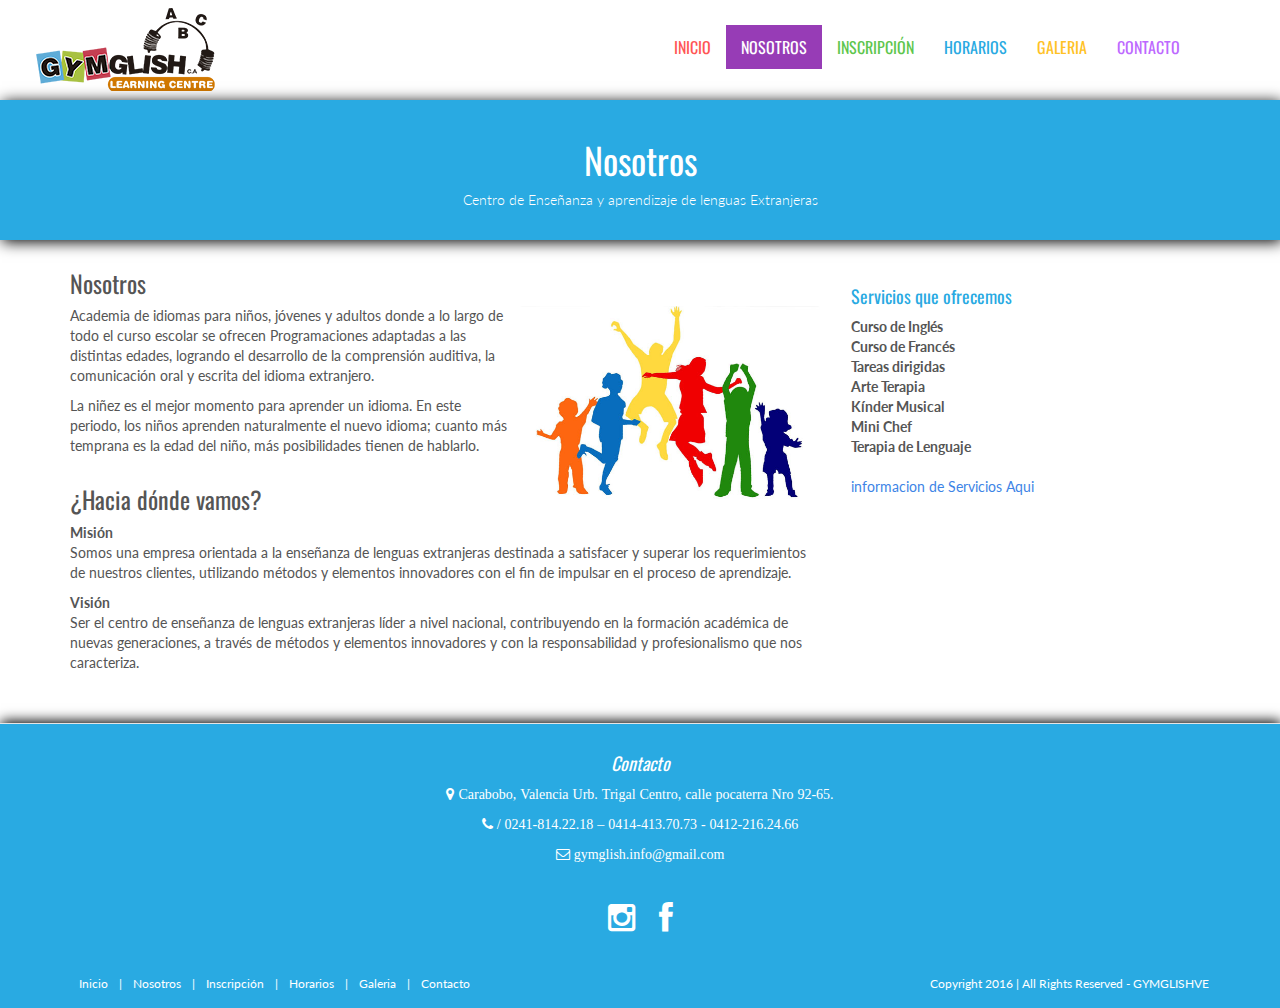
<file: nosotros.html>
<!DOCTYPE html>
<html lang="en">
<head>
	<meta charset="utf-8">
	<meta name="viewport" content="width=device-width, initial-scale=1.0">
	<meta name="description" content="Learning Centre Centro de enseñanza-aprendizaje de lengua extranjera. Los idiomas también se ejercitan">
	<title>Gymglish - Learning Centre Centro de enseñanza-aprendizaje de lengua extranjera. Los idiomas también se ejercitan</title>
	<link rel="icon" href="logo/gymglish.jpg" type="image/jpg">
	<link rel="stylesheet" media="screen" href="http://fonts.googleapis.com/css?family=Open+Sans:300,400,700">
	<link rel="stylesheet" href="assets/css/bootstrap.min.css">
	<link rel="stylesheet" href="assets/css/font-awesome.min.css"> 
	<link rel="stylesheet" href="assets/css/bootstrap-theme.css" media="screen"> 
	<link rel="stylesheet" href="assets/css/style.css">
    <link rel='stylesheet' id='camera-css'  href='assets/css/camera.css' type='text/css' media='all'> 
</head>

<body>
   <!-- Fixed navbar -->
	<div class="navbar navbar-inverse">
		<div class="container">
			<div class="navbar-header">
				<!-- Button for smallest screens -->
				<button type="button" class="navbar-toggle" data-toggle="collapse" data-target=".navbar-collapse"><span class="icon-bar"></span><span class="icon-bar"></span><span class="icon-bar"></span></button>
				<a class="navbar-brand" href="index.html">
					<img src="assets/images/logo.png" alt="Techro HTML5 template"></a>
			</div>
			<div class="navbar-collapse collapse">
				<ul class="nav navbar-nav pull-right mainNav">
					<li class="c1"><a href="index.html">Inicio</a></li>
					<li class="c2 active"><a href="nosotros.html">Nosotros</a></li>
					<li class="c3"><a href="inscripcion.html">Inscripción</a></li>
					<li class="c4"><a href="horarios.html">Horarios</a></li>
					<li class="c5"><a href="galeria.html">Galeria</a></li>
					<li class="c7"><a href="contacto.php">Contacto</a></li>

				</ul>
			</div>
			<!--/.nav-collapse -->
		</div>
	</div>
	<!-- /.navbar -->

 	<header id="head" class="secondary">
            <div class="container">
                    <h1>Nosotros</h1>
                    <p>Centro de Enseñanza y aprendizaje de lenguas Extranjeras</p>
                </div>
    </header>


    <!-- container -->
    <section class="container">
        <div class="row">
            <!-- main content -->
            <section class="col-sm-8 maincontent">
                <h3>Nosotros</h3>
                <p>
                    <img src="assets/images/about.jpg" alt="" class="img-rounded pull-right" width="300">
                    Academia de idiomas para niños, jóvenes y adultos donde a lo largo de todo el curso escolar se ofrecen Programaciones adaptadas a las distintas edades,
logrando el desarrollo de la comprensión auditiva, la comunicación oral y escrita del idioma extranjero.
                </p>
                <p>La niñez es el mejor momento para aprender un idioma. En este periodo, los niños aprenden naturalmente el nuevo idioma; cuanto más temprana es la edad del niño, más posibilidades tienen de hablarlo.</p>
                <h3>¿Hacia dónde vamos?</h3>
                <strong>Misión</strong>
                <p>Somos una empresa orientada a la enseñanza de lenguas extranjeras destinada a satisfacer y superar los requerimientos de nuestros clientes, utilizando métodos y elementos innovadores con el fin de impulsar en el proceso de aprendizaje.</p>
                <strong>Visión</strong>
                <p>Ser el centro de enseñanza de lenguas extranjeras líder a nivel nacional, contribuyendo en la formación académica de nuevas generaciones, a través de métodos y elementos innovadores y con la responsabilidad y profesionalismo que nos caracteriza.</p>
			</section>
            <!-- /main -->

            <!-- Sidebar -->
            <aside class="col-sm-4 sidebar sidebar-right">

                <div class="panel">
                    <h4 style="color: #29aae2;">Servicios que ofrecemos</h4>
                    <ul class="list-unstyled list-spaces">
                         <strong>Curso de Inglés </strong> <br>
                            <!--<span class="small text-muted">Lorem ipsum dolor sit amet, consectetur adipisicing elit. Animi, laborum.</span></li>-->
                        <strong>Curso de Francés </strong><br>
                            <!--<span class="small text-muted">Consequuntur eius repellendus eos aliquid molestiae ea laborum ex quibusdam</span></li>-->
                         <strong>Tareas dirigidas</strong><br>
                            <!--<span class="small text-muted">Eveniet, consequuntur eius repellendus eos aliquid molestiae ea</span></li>-->
                         <strong>Arte Terapia</strong><br>
                            <!--<span class="small text-muted">Sed, mollitia earum debitis est itaque esse reiciendis amet cupiditate.</span></li>-->
                         <strong>Kínder Musical</strong><br>
                            <!--<span class="small text-muted">Voluptate minus illo tenetur sint ab in culpa cumque impedit quibusdam. Saepe, molestias quia.</span></li>-->
                         <strong>Mini Chef</strong><br>
                            <!--<span class="small text-muted">Voluptate minus illo tenetur sint ab in culpa cumque impedit quibusdam. Saepe, molestias quia.</span></li>-->
                         <strong>Terapia de Lenguaje</strong><br><br>
                            <!--<span class="small text-muted">Voluptate minus illo tenetur sint ab in culpa cumque impedit quibusdam. Saepe, molestias quia.</span></li>-->							
				   <a href="index.html">informacion de Servicios Aqui</a>
				   </ul>
                </div>

            </aside>
            <!-- /Sidebar -->

        </div>
    </section>
    <!-- /container -->
	
    <footer id="footer">
 
		<div class="container">
   <div class="row">
  <div class="footerbottom">
   
   <center>
    <div> 
<a href="contacto.html"><h4 style="color: white;"><em>Contacto</em></h4></a> 
<p><i class="fa fa-map-marker"> Carabobo, Valencia Urb. Trigal Centro, calle pocaterra Nro 92-65. </i> </p>
<p><i class="fa fa-phone"> / 0241-814.22.18 – 0414-413.70.73 - 0412-216.24.66</i> </p>
<p><i class="fa fa-envelope-o"> gymglish.info@gmail.com</i> </p>
            </div> 
            </div><!-- end widget --> 
    </div>
	</center>
  </div>
</div>
			<div class="social text-center">
				<a href="https://www.instagram.com/gymglishve/" target="_blank"><i class="fa fa-instagram"></i></a>
				<a href="https://www.facebook.com/gymglish.learningcentre" target="_blank"><i class="fa fa-facebook"></i></a>
			</div>

			<div class="clear"></div>
			<!--CLEAR FLOATS-->
		</div>
		<div class="footer2">
			<div class="container">
				<div class="row">

					<div class="col-md-6 panel">
						<div class="panel-body">
							<p class="simplenav">
								<a href="index.html">Inicio</a> | 
								<a href="nosotros.html">Nosotros</a> |
								<a href="inscripcion.html">Inscripción</a> |
								<a href="horarios.html">Horarios</a> |
								<a href="galeria.html">Galeria</a> |
								<a href="contacto.php">Contacto</a>
							</p>
						</div>
					</div>

					<div class="col-md-6 panel">
						<div class="panel-body">
							<p class="text-right">
								Copyright 2016 | All Rights Reserved - GYMGLISHVE
							</p>
						</div>
					</div>

				</div>
				<!-- /row of panels -->
			</div>
		</div>
	</footer>
    <!-- JavaScript libs are placed at the end of the document so the pages load faster -->
    <script src="http://ajax.googleapis.com/ajax/libs/jquery/1.10.2/jquery.min.js"></script>
    <script src="http://netdna.bootstrapcdn.com/bootstrap/3.0.0/js/bootstrap.min.js"></script>
    <script src="assets/js/custom.js"></script>
</body>
</html>
</file>
<file: assets/css/isotope.css>
/* Start: Recommended Isotope styles */

/**** Isotope Filtering ****/

.isotope-item {
  z-index: 2;
}

.isotope-hidden.isotope-item {
  pointer-events: none;
  z-index: 1;
}

/**** Isotope CSS3 transitions ****/

.isotope,
.isotope .isotope-item {
  -webkit-transition-duration: 0.8s;
     -moz-transition-duration: 0.8s;
      -ms-transition-duration: 0.8s;
       -o-transition-duration: 0.8s;
          transition-duration: 0.8s;
}

.isotope {
  -webkit-transition-property: height, width;
     -moz-transition-property: height, width;
      -ms-transition-property: height, width;
       -o-transition-property: height, width;
          transition-property: height, width;
}

.isotope .isotope-item {
  -webkit-transition-property: -webkit-transform, opacity;
     -moz-transition-property:    -moz-transform, opacity;
      -ms-transition-property:     -ms-transform, opacity;
       -o-transition-property:         top, left, opacity;
          transition-property:         transform, opacity;
}

/**** disabling Isotope CSS3 transitions ****/

.isotope.no-transition,
.isotope.no-transition .isotope-item,
.isotope .isotope-item.no-transition {
  -webkit-transition-duration: 0s;
     -moz-transition-duration: 0s;
      -ms-transition-duration: 0s;
       -o-transition-duration: 0s;
          transition-duration: 0s;
}

/* End: Recommended Isotope styles */



/* disable CSS transitions for containers with infinite scrolling*/
.isotope.infinite-scrolling {
  -webkit-transition: none;
     -moz-transition: none;
      -ms-transition: none;
       -o-transition: none;
          transition: none;
}



/**** Isotope styles ****/

/* required for containers to inherit vertical size from window */
/*html,
body {
  height: 100%;
}*/

#container {
  border: 1px solid #666;
  padding: 5px;
  margin-bottom: 20px;
}

.element {
  width: 110px;
  height: 110px;
  margin: 5px;
  float: left;
  overflow: hidden;
  position: relative;
  background: #888;
  color: #222;
  -webkit-border-top-right-radius: 1.2em;
      -moz-border-radius-topright: 1.2em;
          border-top-right-radius: 1.2em;
}

.element.alkali          { background: #F00; background: hsl(   0, 100%, 50%); }
.element.alkaline-earth  { background: #F80; background: hsl(  36, 100%, 50%); }
.element.lanthanoid      { background: #FF0; background: hsl(  72, 100%, 50%); }
.element.actinoid        { background: #0F0; background: hsl( 108, 100%, 50%); }
.element.transition      { background: #0F8; background: hsl( 144, 100%, 50%); }
.element.post-transition { background: #0FF; background: hsl( 180, 100%, 50%); }
.element.metalloid       { background: #08F; background: hsl( 216, 100%, 50%); }
.element.other.nonmetal  { background: #00F; background: hsl( 252, 100%, 50%); }
.element.halogen         { background: #F0F; background: hsl( 288, 100%, 50%); }
.element.noble-gas       { background: #F08; background: hsl( 324, 100%, 50%); }


.element * {
  position: absolute;
  margin: 0;
}

.element .symbol {
  left: 0.2em;
  top: 0.4em;
  font-size: 3.8em;
  line-height: 1.0em;
  color: #FFF;
}
.element.large .symbol {
  font-size: 4.5em;
}

.element.fake .symbol {
  color: #000;
}

.element .name {
  left: 0.5em;
  bottom: 1.6em;
  font-size: 1.05em;
}

.element .weight {
  font-size: 0.9em;
  left: 0.5em;
  bottom: 0.5em;
}

.element .number {
  font-size: 1.25em;
  font-weight: bold;
  color: hsla(0,0%,0%,.5);
  right: 0.5em;
  top: 0.5em;
}

.variable-sizes .element.width2 { width: 230px; }

.variable-sizes .element.height2 { height: 230px; }

.variable-sizes .element.width2.height2 {
  font-size: 2.0em;
}

.element.large,
.variable-sizes .element.large,
.variable-sizes .element.large.width2.height2 {
  font-size: 3.0em;
  width: 350px;
  height: 350px;
  z-index: 100;
}

.clickable .element:hover {
  cursor: pointer;
}

.clickable .element:hover h3 {
  text-shadow:
    0 0 10px white,
    0 0 10px white
  ;
}

.clickable .element:hover h2 {
  color: white;
}
</file>
<file: assets/css/style.css>
/*
Author: WebThemez.com
Website: http://webthemez.com
Note: Please do not remove the footer backlink (webthemez.com)--(if you want to remove contact: webthemez@gmail.com)
Licence: Creative Commons Attribution 3.0** - http://creativecommons.org/licenses/by/3.0/
*/
@import url(http://fonts.googleapis.com/css?family=Oswald:400,700);
@import url(http://fonts.googleapis.com/css?family=Lato:400,700);
body {
	font-family: 'Lato', sans-serif;
	font-weight: normal;
    color: #555;
}
/*General*/
h1, h2, h3, h4, h5, h6 {
	font-weight: normal;
	font-family: 'Oswald', sans-serif;
}
h1, .h1, h2, .h2, h3, .h3 {
	margin-top: 30px;
}
h2 {
	margin: 40px 0;
	color: #29AAE2;
}
a{
    color:#3d84e6;
}
a:hover, a:focus{
    color:#3d84e6;
    text-decoration: underline;
}
.navbar-toggle {
	background-color: rgba(0, 0, 0, 0.89);
}
.navbar-nav>li>a {
	padding-top: 12px;
	padding-bottom: 12px;
	font-family: 'Oswald', sans-serif;
	font-weight: 400 !important;
}
blockquote {
	font-style: italic;
	font-family: Georgia;
	color: #999;
	margin: 0px 0 0px;
	padding: 0px 20px;
}
label {
	color: #777;
}
.btn-inline {
	color: #29AAE2;
	font-size: 15px; 
}
.form-control {
	display: block;
	width: 100%;
	height: 41px;
	padding: 6px 12px;
	font-size: 14px;
	line-height: 2.428571;
	color: #555;
	background-color: #F7F7F7;
	background-image: none;
	border: 1px solid #ccc;
	border-radius: 0px;
}
.navbar-inverse .navbar-brand img {
	width: 238px;
}
.navbar-inverse .navbar-nav > li.c1 a{
color: #F55;
}
.navbar-inverse .navbar-nav > li.c2 a{
color: #973CB6;
}
.navbar-inverse .navbar-nav > li.c3 a{
color: #5EC64D;
}
.navbar-inverse .navbar-nav > li.c4 a{
color: #29AAE2;
}
.navbar-inverse .navbar-nav > li.c5 a{
color: #FFC225;
}
.navbar-inverse .navbar-nav > li.c6 a{
color: #ED47C5;
}
.navbar-inverse .navbar-nav > li.c7 a{
color: #BD69FF;
}
.navbar-inverse .navbar-nav > li.c1 a:hover, .navbar-inverse .navbar-nav > li.c1.active a{
color:#fff;
background: #F55;
}
.navbar-inverse .navbar-nav > li.c2 a:hover, .navbar-inverse .navbar-nav > li.c2.active a{
color: #fff;
background:#973CB6;
}
.navbar-inverse .navbar-nav > li.c3 a:hover, .navbar-inverse .navbar-nav > li.c3.active a{
color: #fff;
background:#5EC64D;
}
.navbar-inverse .navbar-nav > li.c4 a:hover, .navbar-inverse .navbar-nav > li.c4.active a{
color: #fff;
background: #29AAE2;
}
.navbar-inverse .navbar-nav > li.c5 a:hover, .navbar-inverse .navbar-nav > li.c5.active a{
color: #fff;
background:#FFC225;
}
.navbar-inverse .navbar-nav > li.c6 a:hover, .navbar-inverse .navbar-nav > li.c6.active a{
color: #fff;
background:#ED47C5;
}
.navbar-inverse .navbar-nav > li.c7 a:hover, .navbar-inverse .navbar-nav > li.c7.active a{
color: #fff;
background:#BD69FF;
}
.b1{
color:#fff;
background:#F55;
}
.b2{
color:#fff;
background:#973CB6;
}
.b3{
color:#fff;
background:#5EC64D;
}
.b4{
color:#fff;
background: #29AAE2;
}
.b5{
color:#fff;
background:#20c7c7;
}
.b6{
color:#fff;
background:yellowgreen;
}
.b7{
color:#fff;
background:#f5b;
}
.grey-box-icon h4{
padding:20px 0;
}
.grey-box-icon a{
margin: 20px 0 0;
color: #fff;
padding: 10px 20px;
border: 1px solid #fff;
display: inline-block;
} 

.section-title {
	margin-bottom: 20px;
}
/* Header */
#head {
	/*background: #181015 url( ../images/bg_header.jpg) no-repeat;*/
	background-size: cover;
	height: 600px;
	text-align: center;
	color: white;
	font-weight: 300;
	position: relative; 
	background-position-x: center;
}
#head.secondary {
	height: 100px;
	min-height: 100px;
	padding-top: 0px;
}
#head .lead {
	font-size: 44px;
	margin-bottom: 6px;
	color: white;
	line-height: 1.15em;
}
#head .tagline {
	color: rgba(255,255,255,0.75);
	margin-bottom: 25px;
}
#head .tagline a {
	color: #fff;
}
#head .btn {
	margin-bottom: 10px;
}
#head .btn-default {
	text-shadow: none;
	background: transparent;
	color: rgba(255,255,255,.5);
	-webkit-box-shadow: inset 0px 0px 0px 3px rgba(255,255,255,.5);
	-moz-box-shadow: inset 0px 0px 0px 3px rgba(255,255,255,.5);
	box-shadow: inset 0px 0px 0px 3px rgba(255,255,255,.5);
	background: transparent;
}
#head .btn-default:hover, #head .btn-default:focus {
	color: rgba(255,255,255,.8);
	-webkit-box-shadow: inset 0px 0px 0px 3px rgba(255,255,255,.8);
	-moz-box-shadow: inset 0px 0px 0px 3px rgba(255,255,255,.8);
	box-shadow: inset 0px 0px 0px 3px rgba(255,255,255,.8);
	background: transparent;
}
#head .btn-default:active, #head .btn-default.active {
	color: #fff;
	-webkit-box-shadow: inset 0px 0px 0px 3px #fff;
	-moz-box-shadow: inset 0px 0px 0px 3px #fff;
	box-shadow: inset 0px 0px 0px 3px #fff;
	background: transparent;
}
.fluid_container {
	bottom: 0;
	height: 100%;
	left: 0;
	right: 0;
	top: 0;
	z-index: 0;
}
#camera_wrap_4 {
	bottom: 0;
	height: 100%;
	left: 0;
	margin-bottom: 0!important;
	position: absolute;
	right: 0;
	top: 0;
}
.camera_bar {
	z-index: 2;
}
.camera_thumbs {
	margin-top: -100px;
	position: relative;
	z-index: 1;
}
.camera_thumbs_cont {
	border-radius: 0;
	-moz-border-radius: 0;
	-webkit-border-radius: 0;
}
.camera_overlayer {
	opacity: .1;
}
.panel {
	margin-bottom: 0px;
	background-color: transparent;
	border: 1px solid transparent;
	border-radius: 0px;
	-webkit-box-shadow: none;
	box-shadow: none;
}
.panel-body {
	padding: 0px;
}
.btn-action, .btn-primary {
	color: #FFEFD7;
	background-image: -webkit-linear-gradient(top, #0ecfec 0%, #09bed9 100%);
	background-image: linear-gradient(to bottom, #0ecfec 0%, #09bed9 100%);
 filter: progid:DXImageTransform.Microsoft.gradient(startColorstr='#0ecfec22', endColorstr='#09bed900', GradientType=0);
 filter: progid:DXImageTransform.Microsoft.gradient(enabled = false);
	background-repeat: repeat-x;
	border: 0 none;
}
.btn-action:hover, .btn-primary:hover {
	background: #04a0b7;
}
.btn:hover, .btn:active {
	color: #c0c0c0;
}
ul, .list.custom-list ul {
	margin: 0 0 11px;
	list-style-type: none;
	padding-left: 10px;
}
.list.custom-list ul li {
	margin: 0;
	padding: 4px 0 5px 0px;
	border-top: 1px dashed #f2f2f2;
	position: relative;
	/*background: url(../images/arrow.png) no-repeat 0 11px;*/
}
.list.custom-list ul li a {
	font: 14px/1.2em 'Roboto', sans-serif;
	color: #29AAE2;
	text-transform: none;
	display: inline;
	position: relative;
}
.thumbnail {
	position: relative;
	margin: 0;
	border-radius: 0;
	box-shadow: none;
	border: none;
	padding: 0;
	background: none; 
	padding: 4px;
	background: #F9F9F9;
	border-bottom: 2px solid #29AAE2;
}
.thumbnail time {
	background: #3d84e6;
	padding: 5px 0;
	display: block;
	text-indent: 12px;
	color: #fff;
}
.thumbnail .caption {
	padding: 15px;
	color: #606577;
}
.thumbnail .caption:hover {
}
.thumbnail .caption a {
	font: 20px;
}
.slideUp {
	top: -100px;
}
.navbar-inverse {
	background: #fff;  
margin: 0 auto; 
}
.navbar-inverse {
	border: none;
}
.navbar-inverse .navbar-nav > li > a, .navbar-inverse .navbar-nav > .open ul > a { 
	font-size: 16px;
	text-transform: uppercase;
}
.navbar-inverse .navbar-nav > li > a:hover, .navbar-inverse .navbar-nav > li > a:focus, 
.navbar-inverse .navbar-nav > .open > a:hover, .navbar-inverse .navbar-nav > .open > a:focus,
.navbar-inverse .navbar-nav > .active > a{
	background: #3d84e6; 
    border-radius: 0px;
} 
.navbar-inverse .navbar-nav > li > a, .navbar-inverse .navbar-nav > .open ul > a {
	text-align: left;
}
.navbar-inverse .navbar-nav > .active > a, .navbar-inverse .navbar-nav > .active > a:hover{
color: #fff !important;
    border-radius: 0px;
    background: #3d84e6;
}
.heading-text{
    z-index: 999;
    text-align: center;
    width: 100%;
    left: 0px;
    right: 0px;
    bottom: 0px;
}
.heading-text h1{
    font-size: 0px;
    background: rgba(41, 170, 226, 0.68);
    padding: 10px 20px;
	margin-bottom: -3px;
	border-radius: 8px;
}
.heading-text h2{
    font-size: 0px;
    padding: 5px 20px;
	margin-bottom: -3px;
	border-radius: 8px;
	border-color: #6dc5eb;
    border-bottom-style: outset;
    border-top-style: outset;
}
.heading-text p{
    padding: 0px 0px;
    display: inline-block;
    clear: both;
    font-size: 24px;
	color: #ffffff;
}
/* Highlights*/
.highlight {
	margin-top: 40px;
}
.h-caption {
	text-align: center;
}
.h-caption i {
	display: block;
	font-size: 54px;
	color: #3d84e6;
	margin-bottom: 36px;
}
.h-caption h4 {
	color: #382526;
	font-size: 16px;
	font-weight: bold;
	margin-bottom: 20px;
}
div.hbox {
	background: #fff;
	padding: 10px 15px;
}
.h-body {
}
.jumbotron {
	background-color: #E0E0E0;
}
.page-header {
	border-bottom: 1px solid #15c008;
}
.page-title {
	margin-top: 20px;
	font-weight: 300;
	color: #15c008;
}
.text-muted {
	color: #888;
}
.breadcrumb {
	background: none;
	padding: 0;
	margin: 30px 0 0px 0;
}
ul.list-spaces li {
	margin-bottom: 10px;
}
/* Helpers */
.container-full {
	margin: 0 auto;
	width: 100%;
}
.top-space {
	margin-top: 60px;
}
.top-margin {
	margin-top: 20px;
}
.circle {
	background: rgb(214, 214, 214);
	width: 95px;
	height: 95px;
	border-radius: 90px;
	line-height: 95px;
	margin: 0 auto 20px;
}
img {
	max-width: 100%;
}
.img2 {
    max-width: 100%;
    box-shadow: 2px 2px 14px black;
    border-radius: 8px;
}
img.pull-right {
	margin-left: 10px;
}
img.pull-left {
	margin-right: 10px;
}
#map {
	width: 100%;
	height: 280px;
}
#social {
	margin-top: 50px;
	margin-bottom: 50px;
}
#social .wrapper {
	width: 340px;
	margin: 0 auto;
}
.sidebar {
	padding-top: 36px;
	padding-bottom: 30px;
}
.sidebar .panel {
	margin-bottom: 20px;
}
.sidebar h1, .sidebar .h1, .sidebar h2, .sidebar .h2, .sidebar h3, .sidebar .h3 {
	margin-top: 20px;
}
.featured-box {
	padding: 20px;
    padding-left: 0px;
	margin-bottom: 20px;
}
.featured-box .text {
	padding-left: 0px;
}
.featured-box h3 {
    font-size: 18px;
	margin: 0 0 5px 0;
    line-height: 23px;
}
.featured-box i {
	position: absolute;
	display: inline-block;
	color: #A8A8A8; 
	padding: 0px;
	border-radius: 50px;
	width: 24px;
	height: 24px;
	margin: 0px;
	width: 60px;
	height: 60px;
	text-align: center;
	line-height: 60px;
}
footer {
	border-top: 1px solid #e5e5e5;
	background: #29AAE2;
	margin-top: 40px;
    padding-top: 20px;
	color: #fff;
	box-shadow: 1px -2px 12px black;
}
 ul.menu{
    padding: 0px;
}
.menu li{
    padding: 5px 0px;
}
.menu li a{
    color: #FFFFFF;
}
.social {
	margin: 20px 0;
}
.social a {
	font-size: 32px;
	margin: 0 10px;
	color: #FFFFFF;
}
.social a:hover {
	color: #3d84e6;
}
/* Footer */
.footer1 {
	background: #fff;
	padding: 30px 0 0 0;
	font-size: 12px;
	color: #999;
}
.footer1 a {
	color: #ccc;
}
.footer1 a:hover {
	color: #fff;
}
.footer1 .panel {
	margin-bottom: 30px;
}
.footer1 .panel-title {
	font-size: 17px;
	font-weight: bold;
	color: #ccc;
	margin: 0 0 20px;
}
.footer1 .entry-meta {
	border-top: 1px solid #ccc;
	border-bottom: 1px solid #ccc;
	margin: 0 0 35px 0;
	padding: 2px 0;
	color: #888888;
	font-size: 12px;
	font-size: 0.75rem;
}
.footer1 .entry-meta a {
	color: #333333;
}
.footer1 .entry-meta .meta-in {
	border-top: 1px solid #ccc;
	border-bottom: 1px solid #ccc;
	padding: 10px 0;
}
.follow-me-icons {
	font-size: 30px;
}
.follow-me-icons i {
	float: left;
	margin: 0 10px 0 0;
	color: #3d84e6;
}
.footer2 {
	background: #29AAE2;
	padding: 15px 0;
	color: #aaa;
	font-size: 12px;
}
.footer2 a {
	color: #FFF;
}
.footer2 a:hover {
	color: #fff;
}
.footer2 p {
	margin: 0;
	color: #fff;
}
.panel-simplenav {
	margin-left: -5px;
}
.panel-simplenav a {
	margin: 0 5px;
}
#services .fa {
	color: #3d84e6;
}
/* carousel */
#quote-carousel {
	padding: 0 10px 30px 10px;
	margin-top: 30px 0px 0px;
}
/* Control buttons  */
#quote-carousel .carousel-control {
	background: none;
	color: #222;
	font-size: 2.3em;
	text-shadow: none;
	margin-top: 30px;
}
/* Previous button  */
#quote-carousel .carousel-control.left {
	left: -12px;
}
/* Next button  */
#quote-carousel .carousel-control.right {
	right: -12px !important;
}
/* Changes the position of the indicators */
#quote-carousel .carousel-indicators {
	right: 50%;
	top: auto;
	bottom: 0px;
	margin-right: -19px;
}
/* Changes the color of the indicators */
#quote-carousel .carousel-indicators li {
	background: #c0c0c0;
}
#quote-carousel .carousel-indicators .active {
	background: #333333;
}
#quote-carousel img {
	width: 250px;
	height: 100px;
}
/* End carousel */

.item blockquote {
	border-left: none;
	margin: 0;
}
.item blockquote img {
	margin-bottom: 10px;
}
.item blockquote p:before {
	content: "\f10d";
	font-family: 'Fontawesome';
	float: left;
	margin-right: 10px;
}
.contact ul {
	padding: 0px;
}
.contact ul li {
	margin-bottom: 10px;
	list-style: none;
}
footer ul li {
	list-style: none;
}
#map-canvas {
	height: 100%;
	margin: 0px;
	padding: 0px;
}
/* ------- */

.isotopeWrapper article {
	margin-bottom: 30px;
}
#portfolio {
}
#portfolio img {
	width: 100%;
    border-radius: 8px;
    box-shadow: 0px 3px 14px black
}
#portfolio article p {
	margin-bottom: 1.45em;
	/*set next row on the baseline*/;
}
nav#filter {
	margin-bottom: 1.5em;
}
nav#filter li {
	display: inline-block;
	margin: 10px;
}
nav#filter a {
    padding: 10px;
    line-height: 20px;
    text-decoration: none;
    color: #FFFFFF;
    border-left: 0px;
    border-right: 0px;
    background: #F9BA36;
    padding-top: 3px;
    box-shadow: 3px 3px 10px black;
}
nav#filter a.current {
	background: #3d84e6;
	color: #fff;
}
.iconColor .fa {
	color: #ee0c45;
}
.portfolio-items article img {
	width: 100%;
}
.portfolio-item {
	display: block;
	position: relative;
	-webkit-transition: all 0.2s ease-in-out;
	-moz-transition: all 0.2s ease-in-out;
	-o-transition: all 0.2s ease-in-out;
	transition: all 0.2s ease-in-out;
	border-bottom: 4px solid #55DC65;
}
.portfolio-item img {
	-webkit-transition: all 300ms linear;
	-moz-transition: all 300ms linear;
	-o-transition: all 300ms linear;
	-ms-transition: all 300ms linear;
	transition: all 300ms linear;
}
.portfolio-item .portfolio-desc {
	display: block;
	opacity: 0;
	position: absolute;
	width: 100%;
	left: 0;
	top: 0;
	color: rgba(220, 220, 220);
    border-radius: 8px;
}
.fancybox-overlay {
	background: rgba(0, 0, 0, 0.64);
}
.portfolio-item:hover .portfolio-desc {
	padding-top: 20%;
	height: 100%;
	transition: all 200ms ease-in-out 0s;
	opacity: 1;
	background: rgba(61, 61, 61, 0.67);
}
.portfolio-item .portfolio-desc a {
	color: #fff;
	text-align: center;
	display: block;
}
.portfolio-item .portfolio-desc a:hover {
	/*text-shadow: 2px 2px 1px rgba(0, 0, 0, 0.7);*/
	text-decoration: none;
}
.portfolio-item .portfolio-desc .folio-info {
	top: -20px;
	padding: 30px;
	height: 0;
	opacity: 0;
	position: relative;
}
.portfolio-item:hover .folio-info {
	height: 100%;
	opacity: 1;
	transition: all 500ms ease-in-out 0s;
	top: 5px;
}
.portfolio-item .portfolio-desc .folio-info h5 {
	text-transform: uppercase;
	text-align: center;
	font-weight: bold;
	font-size: 1.4em;
}
.portfolio-item .portfolio-desc .folio-info p {
	color: #ffffff;
	font-size: 12px;
}
.newsBox {
	margin-bottom: 12px;
}
.newsBox img {
	width: 100% !important;
}
/*Da Slider*/
.da-slider {
	width: auto;
	height: auto;
	max-height: initial;
	position: absolute;
	top: 0px;
	bottom: 0px;
	right: 0px;
	left: 0px;
}
.da-slide h2 {
	text-align: left;
	top: 15%;
	font-weight: bold;
}
.da-slide p {
	text-align: left;
	top: 40%;
	font-size: 30px;
}
.da-arrows span {
	position: absolute;
	top: 45%;
}
.da-dots span.da-dots-current:after {
	content: '';
	background: #3d84e6;
}
.team-member {
	padding-top: 5px;
	margin-bottom: 15px;
}
.team-heading {
	display: block;
	width: 100%;
}
.member-img {
	overflow: hidden;
}
.member-img img {
	border-radius: 0px; 
}
.team-socials {
	margin: 15px 0;
	display: block;
	text-align: center;
}
.team-socials i {
	width: 35px;
	height: 35px;
	position: relative;
	display: inline-block;
	text-align: center;
	font-size: 18px;
	color: #C7C7C7;
}
.team-socials i:hover {
	color: #3d84e6;
}
.team-member h4 {
	font-size: 19px;
	line-height: 32px;
	padding: 10px 0 0;
	text-align: center;
	margin: 0px;
}
.team-member .pos {
	display: block;
	margin: 0;
	text-align: center;
}
#head.secondary { 
	padding-top: 0px;
	background: #29AAE2;
	background-size: cover;
	text-align: center; 
    padding:10px 0;
	height: 140px; 
	box-shadow: 2px 2px 14px black;
}
#head.secondary h1{ 
    COLOR: #fff;
    text-align: center;
}
/*Price table*/
.flat {
	margin: 30px 0;
}
.flat .plan {
	border-radius: 0px;
	list-style: none;
	padding: 0 0 20px;
	margin: 0 0 15px;
	background: #fff;
	text-align: center;
	box-shadow: 0px 3px 3px rgba(0, 0, 0, 0.29) !important;
}
.flat .plan li {
	padding: 10px 15px;
	color: #ccc;
	border-top: 1px solid #f5f5f5;
	-webkit-transition: 300ms;
	transition: 300ms;
}
.flat .plan li.plan-price {
	border-top: 0;
}
.flat .plan li.plan-name {
	border-radius: 0;
	padding: 15px;
	font-size: 24px;
	line-height: 24px;
	color: #fff;
	background: #A5A5A5;
	margin-bottom: 30px;
	border-top: 0;
}
.flat .plan li > strong {
	color: #6B6B6B;
	font-weight: normal;
}
.flat .plan li.plan-action {
	margin-top: 10px;
	border-top: 0;
	border-radius: 0px;
}
.flat .plan.featured {
	-webkit-transform: scale(1.1);
	-ms-transform: scale(1.1);
	transform: scale(1.1);
}
.flat .plan.featured:hover li.plan-name, .flat .plan:hover li.plan-name, .flat .plan.featured.plan-name {
	background: #F9BA36 !important;
}
.btn {
	background: #3d84e6;
	color: #fff;
}
.footer2 a {
	padding: 4px 8px;
}

/**
  MEDIA QUERIES
*/
@media (max-width: 767px) {
#head.secondary {
	height: 80px;
	min-height: 80px;
	background-size: initial;
}
#camera_wrap_4, #head{
height:480px !important;
}
#head .lead {
	font-size: 34px;
}
}

/* Small devices (tablets, 768px and up) */
@media (min-width: 768px) {
#quote-carousel {
	margin-bottom: 0;
	padding: 0 40px 30px 40px;
	margin-top: 30px;
}
}

@media (max-width: 767px) {
.navbar-collapse ul {
	text-align: right;
	margin-right: 0px;
}
}

/* Small devices (tablets, up to 768px) */
@media (max-width: 768px) {
/* Make the indicators larger for easier clicking with fingers/thumb on mobile */
    #head.secondary { 
height: 157px !important;
}
#camera_wrap_4, #head{
height:480px !important;
}
.navbar-inverse .navbar-nav > li > a, .navbar-inverse .navbar-nav > .open ul > a {
	font-size: 13px;
}
    .navbar-inverse .navbar-nav > li > a, .navbar-inverse .navbar-nav > .open ul > a {
text-align: right;
}
#quote-carousel .carousel-indicators {
	bottom: -20px !important;
}
#quote-carousel .carousel-indicators li {
	display: inline-block;
	margin: 0px 5px;
	width: 15px;
	height: 15px;
}
#quote-carousel .carousel-indicators li.active {
	margin: 0px 5px;
	width: 20px;
	height: 20px;
}
.footer2 p {
	margin: 0;
	text-align: center;
}
}

@media (max-width: 420px) { 
#camera_wrap_4, #head{
height:380px !important;
}
.da-slide h2 {
	font-size: 28px;
}
.da-slide p {
	font-size: 19px;
	font-weight: 400;
}
}
.camera_caption h2 {
border-bottom: 4px solid #1fcdff;
font-family: 'Open Sans', sans-serif;
font-size: 100px;
font-weight: 700;
letter-spacing: -2px;
}
.camera_fakehover:before {
content: '';
width: 100%;
height: initial;
z-index: 99999;
position: absolute;
height: inherit;
width: 100%;
left: 0px;
}
.grey-box-icon { 
padding: 15px 20px 20px 20px;
text-align: center;
margin-top: 18px;
position: relative;
box-shadow: 2px 2px 14px black;
}
.grey-box-icon-pos{
    margin-top: -88px;
    margin-bottom: 31px;
}
.grey-box-icon:hover .fontawesome-icon.circle-white {
background-color: #f6f6f6;
color: #697277;
-moz-transition: all .2s ease-in;
-webkit-transition: all .2s ease-in;
-o-transition: all .2s ease-in;
transition: all .2s ease-in;
}
.footer_post li {
float: left;
margin: 2px;
list-style: none;
}

.video-list-thumbs{}
.video-list-thumbs > li{
    margin-bottom:12px
}
.video-list-thumbs > li:last-child{}
.video-list-thumbs > li > a{
	display:block;
	position:relative;
	background-color: #F5F5F5;
	color: #fff;
	padding: 5px;
	border-radius: 0;}
.video-list-thumbs > li > a:hover{
	background-color: #29AAE2;
	transition:all 500ms ease;
	box-shadow:0 2px 4px rgba(0,0,0,.3);
	text-decoration:none
}
.video-list-thumbs h2{
	bottom: 0;
	font-size: 14px;
	margin: 8px 0 0;
	padding: 10px;
	color: #1F1F1F;
	line-height: 25px;
}
.video-list-thumbs .play-button{
    font-size: 60px;
    opacity: 0.6;
    position: absolute;
    right: 43%;
    top: 34%;
    background: url(../images/playbutton.png) no-repeat;
    width: 36px;
    height: 36px;
}
.video-list-thumbs > li > a:hover .play-button{
	color:#fff;
	opacity:1; 
	transition:all 500ms ease;
}
.video-list-thumbs .duration{
	background-color: rgba(0, 0, 0, 0.4);
	border-radius: 2px;
	color: #fff;
	font-size: 11px;
	font-weight: bold;
	left: 12px;
	line-height: 13px;
	padding: 2px 3px 1px;
	position: absolute;
	top: 12px;
}
.video-list-thumbs > li > a:hover .duration{
	background-color:#000;
	transition:all 500ms ease;
}
@media (min-width:320px) and (max-width: 480px) { 
	.video-list-thumbs .glyphicon-play-circle{
    font-size: 35px;
    right: 36%;
    top: 27%;
	}
	.video-list-thumbs h2{
		bottom: 0;
		font-size: 12px;
		height: 22px;
		margin: 8px 0 0;
	}
}
</file>
<file: assets/css/camera.css>
/**************************
*
*	GENERAL
*
**************************/
.camera_wrap a, .camera_wrap img, 
.camera_wrap ol, .camera_wrap ul, .camera_wrap li,
.camera_wrap table, .camera_wrap tbody, .camera_wrap tfoot, .camera_wrap thead, .camera_wrap tr, .camera_wrap th, .camera_wrap td
.camera_thumbs_wrap a, .camera_thumbs_wrap img, 
.camera_thumbs_wrap ol, .camera_thumbs_wrap ul, .camera_thumbs_wrap li,
.camera_thumbs_wrap table, .camera_thumbs_wrap tbody, .camera_thumbs_wrap tfoot, .camera_thumbs_wrap thead, .camera_thumbs_wrap tr, .camera_thumbs_wrap th, .camera_thumbs_wrap td {
	background: none;
	border: 0;
	font: inherit;
	font-size: 100%;
	margin: 0;
	padding: 0;
	vertical-align: baseline;
	list-style: none
}
.camera_wrap {
	direction: ltr;
	display: none;
	float: left;
	position: relative;
	z-index: 0;
}
.camera_wrap img {
	max-width: none!important;
}
.camera_fakehover {
	height: 100%;
	min-height: 60px;
	position: relative;
	width: 100%;
	z-index: 1;
}
.camera_wrap {
	width: 100%;
}
.camera_src {
	display: none;
}
.cameraCont, .cameraContents {
	height: 100%;
	position: relative;
	width: 100%;
	z-index: 1;
}
.cameraSlide {
	bottom: 0;
	left: 0;
	position: absolute;
	right: 0;
	top: 0;
	width: 100%;
}
.cameraContent {
	bottom: 0;
	display: none;
	left: 0;
	position: absolute;
	right: 0;
	top: 0;
	width: 100%;
}
.camera_target {
	bottom: 0;
	height: 100%;
	left: 0;
	overflow: hidden;
	position: absolute;
	right: 0;
	text-align: left;
	top: 0;
	width: 100%;
	z-index: 0;
}
.camera_overlayer {
	bottom: 0;
	height: 100%;
	left: 0;
	overflow: hidden;
	position: absolute;
	right: 0;
	top: 0;
	width: 100%;
	z-index: 0;
}
.camera_target_content {
	bottom: 0;
	left: 0;
	overflow: hidden;
	position: absolute;
	right: 0;
	top: 0;
	z-index: 2;
}
.camera_target_content .camera_link {
    background: url(assets/images/blank.gif);
	display: block;
	height: 100%;
	text-decoration: none;
}
.camera_loader {
    background: #fff url(assets/images/camera-loader.gif) no-repeat center;
	background: rgba(255, 255, 255, 0.9) url(assets/images/camera-loader.gif) no-repeat center;
	border: 1px solid #ffffff;
	-webkit-border-radius: 18px;
	-moz-border-radius: 18px;
	border-radius: 18px;
	height: 36px;
	left: 50%;
	overflow: hidden;
	position: absolute;
	margin: -18px 0 0 -18px;
	top: 50%;
	width: 36px;
	z-index: 3;
}
.camera_bar {
	bottom: 0;
	left: 0;
	overflow: hidden;
	position: absolute;
	right: 0;
	top: 0;
	z-index: 3;
}
.camera_thumbs_wrap.camera_left .camera_bar, .camera_thumbs_wrap.camera_right .camera_bar {
	height: 100%;
	position: absolute;
	width: auto;
}
.camera_thumbs_wrap.camera_bottom .camera_bar, .camera_thumbs_wrap.camera_top .camera_bar {
	height: auto;
	position: absolute;
	width: 100%;
}
.camera_nav_cont {
	height: 65px;
	overflow: hidden;
	position: absolute;
	right: 9px;
	top: 15px;
	width: 120px;
	z-index: 4;
}
.camera_caption {
	bottom: 0;
	display: block;
	position: absolute;
	width: 100%;
}
.camera_caption > div {
	padding: 10px 20px;
}
.camerarelative {
	overflow: hidden;
	position: relative;
}
.imgFake {
	cursor: pointer;
}
.camera_prevThumbs {
	bottom: 4px;
	cursor: pointer;
	left: 0;
	position: absolute;
	top: 4px;
	visibility: hidden;
	width: 30px;
	z-index: 10;
}
.camera_prevThumbs div {
	background: url(../images/camera_skins.png) no-repeat -160px 0;
	display: block;
	height: 40px;
	margin-top: -20px;
	position: absolute;
	top: 50%;
	width: 30px;
}
.camera_nextThumbs {
	bottom: 4px;
	cursor: pointer;
	position: absolute;
	right: 0;
	top: 4px;
	visibility: hidden;
	width: 30px;
	z-index: 10;
}
.camera_nextThumbs div {
	background: url(../images/camera_skins.png) no-repeat -190px 0;
	display: block;
	height: 40px;
	margin-top: -20px;
	position: absolute;
	top: 50%;
	width: 30px;
}
.camera_command_wrap .hideNav {
	display: none;
}
.camera_command_wrap {
	left: 0;
	position: relative;
	right:0;
	z-index: 4;
}
.camera_wrap .camera_pag .camera_pag_ul {
	list-style: none;
	margin: 0;
	padding: 0;
	text-align: right;
	margin-top: -48PX;
}
.camera_wrap .camera_pag .camera_pag_ul li {
	-webkit-border-radius: 8px;
	-moz-border-radius: 8px;
	border-radius: 8px;
	cursor: pointer;
	display: inline-block;
	height: 16px;
	margin: 20px 5px;
	position: relative;
	text-align: left;
	text-indent: 9999px;
	width: 16px;
}
.camera_commands_emboss .camera_pag .camera_pag_ul li {
	-moz-box-shadow:
		0px 1px 0px rgba(255,255,255,1),
		inset 0px 1px 1px rgba(0,0,0,0.2);
	-webkit-box-shadow:
		0px 1px 0px rgba(255,255,255,1),
		inset 0px 1px 1px rgba(0,0,0,0.2);
	box-shadow:
		0px 1px 0px rgba(255,255,255,1),
		inset 0px 1px 1px rgba(0,0,0,0.2);
}
.camera_wrap .camera_pag .camera_pag_ul li > span {
	-webkit-border-radius: 5px;
	-moz-border-radius: 5px;
	border-radius: 5px;
	height: 8px;
	left: 4px;
	overflow: hidden;
	position: absolute;
	top: 4px;
	width: 8px;
}
.camera_commands_emboss .camera_pag .camera_pag_ul li:hover > span {
	-moz-box-shadow:
		0px 1px 0px rgba(255,255,255,1),
		inset 0px 1px 1px rgba(0,0,0,0.2);
	-webkit-box-shadow:
		0px 1px 0px rgba(255,255,255,1),
		inset 0px 1px 1px rgba(0,0,0,0.2);
	box-shadow:
		0px 1px 0px rgba(255,255,255,1),
		inset 0px 1px 1px rgba(0,0,0,0.2);
}
.camera_wrap .camera_pag .camera_pag_ul li.cameracurrent > span {
	-moz-box-shadow: 0;
	-webkit-box-shadow: 0;
	box-shadow: 0;
}
.camera_pag_ul li img {
	display: none;
	position: absolute;
}
.camera_pag_ul .thumb_arrow {
    border-left: 4px solid transparent;
    border-right: 4px solid transparent;
    border-top: 4px solid;
	top: 0;
	left: 50%;
	margin-left: -4px;
	position: absolute;
}
.camera_prev, .camera_next, .camera_commands {
	cursor: pointer;
	height: 40px;
	margin-top: -20px;
	position: absolute;
	top: 50%;
	width: 40px;
	z-index: 2;
}
.camera_prev {
	left: 0;
}
.camera_prev > span {
	background: url(../images/camera_skins.png) no-repeat 0 0;
	display: block;
	height: 40px;
	width: 40px;
}
.camera_next {
	right: 0;
}
.camera_next > span {
	background: url(../images/camera_skins.png) no-repeat -40px 0;
	display: block;
	height: 40px;
	width: 40px;
}
.camera_commands {
	right: 41px;
}
.camera_commands > .camera_play {
	background: url(../images/camera_skins.png) no-repeat -80px 0;
	height: 40px;
	width: 40px;
}
.camera_commands > .camera_stop {
	background: url(../images/camera_skins.png) no-repeat -120px 0;
	display: block;
	height: 40px;
	width: 40px;
}
.camera_wrap .camera_pag .camera_pag_ul li {
	-webkit-border-radius: 8px;
	-moz-border-radius: 8px;
	border-radius: 8px;
	cursor: pointer;
	display: inline-block;
	height: 16px;
	margin: 20px 5px;
	position: relative;
	text-indent: 9999px;
	width: 16px;
}
.camera_thumbs_cont {
	-webkit-border-bottom-right-radius: 4px;
	-webkit-border-bottom-left-radius: 4px;
	-moz-border-radius-bottomright: 4px;
	-moz-border-radius-bottomleft: 4px;
	border-bottom-right-radius: 4px;
	border-bottom-left-radius: 4px;
	overflow: hidden;
	position: relative;
	width: 100%;
}
.camera_commands_emboss .camera_thumbs_cont {
	-moz-box-shadow:
		0px 1px 0px rgba(255,255,255,1),
		inset 0px 1px 1px rgba(0,0,0,0.2);
	-webkit-box-shadow:
		0px 1px 0px rgba(255,255,255,1),
		inset 0px 1px 1px rgba(0,0,0,0.2);
	box-shadow:
		0px 1px 0px rgba(255,255,255,1),
		inset 0px 1px 1px rgba(0,0,0,0.2);
}
.camera_thumbs_cont > div {
	float: left;
	width: 100%;
}
.camera_thumbs_cont ul {
	overflow: hidden;
	padding: 3px 4px 8px;
	position: relative;
	text-align: center;
}
.camera_thumbs_cont ul li {
	display: inline;
	padding: 0 4px;
}
.camera_thumbs_cont ul li > img {
	border: 1px solid;
	cursor: pointer;
	margin-top: 5px;
	vertical-align:bottom;
}
.camera_clear {
	display: block;
	clear: both;
}
.showIt {
	display: none;
}
.camera_clear {
	clear: both;
	display: block;
	height: 1px;
	margin: -1px 0 25px;
	position: relative;
}
/**************************
*
*	COLORS & SKINS
*
**************************/
.pattern_1 .camera_overlayer {
	background: url(../images/patterns/overlay1.png) repeat;
}
.pattern_2 .camera_overlayer {
	background: url(../images/patterns/overlay2.png) repeat;
}
.pattern_3 .camera_overlayer {
	background: url(../images/patterns/overlay3.png) repeat;
}
.pattern_4 .camera_overlayer {
	background: url(../images/patterns/overlay4.png) repeat;
}
.pattern_5 .camera_overlayer {
	background: url(../images/patterns/overlay5.png) repeat;
}
.pattern_6 .camera_overlayer {
	background: url(assets/images/patterns/overlay6.png) repeat;
}
.pattern_7 .camera_overlayer {
	background: url(assets/images/patterns/overlay7.png) repeat;
}
.pattern_8 .camera_overlayer {
	background: url(assets/images/patterns/overlay8.png) repeat;
}
.pattern_9 .camera_overlayer {
	background: url(assets/images/patterns/overlay9.png) repeat;
}
.pattern_10 .camera_overlayer {
	background: url(assets/images/patterns/overlay10.png) repeat;
}
.camera_caption {
	color: #fff;
}
.camera_caption > div {
	background: #000;
	background: rgba(0, 0, 0, 0.8);
}
.camera_wrap .camera_pag .camera_pag_ul li {
	background: #b7b7b7;
}
.camera_wrap .camera_pag .camera_pag_ul li:hover > span {
	background: #b7b7b7;
}
.camera_wrap .camera_pag .camera_pag_ul li.cameracurrent > span {
	background: #434648;
}
.camera_pag_ul li img {
	border: 4px solid #e6e6e6;
	-moz-box-shadow: 0px 3px 6px rgba(0,0,0,.5);
	-webkit-box-shadow: 0px 3px 6px rgba(0,0,0,.5);
	box-shadow: 0px 3px 6px rgba(0,0,0,.5);
}
.camera_pag_ul .thumb_arrow {
    border-top-color: #e6e6e6;
}
.camera_prevThumbs, .camera_nextThumbs, .camera_prev, .camera_next, .camera_commands, .camera_thumbs_cont {
	background: #d8d8d8;
	background: rgba(216, 216, 216, 0.85);
}
.camera_wrap .camera_pag .camera_pag_ul li {
	background: #FFFFFF;
}
.camera_thumbs_cont ul li > img {
	border-color: 1px solid #000;
}
/*AMBER SKIN*/
.camera_amber_skin .camera_prevThumbs div {
	background-position: -160px -160px;
}
.camera_amber_skin .camera_nextThumbs div {
	background-position: -190px -160px;
}
.camera_amber_skin .camera_prev > span {
	background-position: 0 -160px;
}
.camera_amber_skin .camera_next > span {
	background-position: -40px -160px;
}
.camera_amber_skin .camera_commands > .camera_play {
	background-position: -80px -160px;
}
.camera_amber_skin .camera_commands > .camera_stop {
	background-position: -120px -160px;
}
/*ASH SKIN*/
.camera_ash_skin .camera_prevThumbs div {
	background-position: -160px -200px;
}
.camera_ash_skin .camera_nextThumbs div {
	background-position: -190px -200px;
}
.camera_ash_skin .camera_prev > span {
	background-position: 0 -200px;
}
.camera_ash_skin .camera_next > span {
	background-position: -40px -200px;
}
.camera_ash_skin .camera_commands > .camera_play {
	background-position: -80px -200px;
}
.camera_ash_skin .camera_commands > .camera_stop {
	background-position: -120px -200px;
}
/*AZURE SKIN*/
.camera_azure_skin .camera_prevThumbs div {
	background-position: -160px -240px;
}
.camera_azure_skin .camera_nextThumbs div {
	background-position: -190px -240px;
}
.camera_azure_skin .camera_prev > span {
	background-position: 0 -240px;
}
.camera_azure_skin .camera_next > span {
	background-position: -40px -240px;
}
.camera_azure_skin .camera_commands > .camera_play {
	background-position: -80px -240px;
}
.camera_azure_skin .camera_commands > .camera_stop {
	background-position: -120px -240px;
}
/*BEIGE SKIN*/
.camera_beige_skin .camera_prevThumbs div {
	background-position: -160px -120px;
}
.camera_beige_skin .camera_nextThumbs div {
	background-position: -190px -120px;
}
.camera_beige_skin .camera_prev > span {
	background-position: 0 -120px;
}
.camera_beige_skin .camera_next > span {
	background-position: -40px -120px;
}
.camera_beige_skin .camera_commands > .camera_play {
	background-position: -80px -120px;
}
.camera_beige_skin .camera_commands > .camera_stop {
	background-position: -120px -120px;
}
/*BLACK SKIN*/
.camera_black_skin .camera_prevThumbs div {
	background-position: -160px -40px;
}
.camera_black_skin .camera_nextThumbs div {
	background-position: -190px -40px;
}
.camera_black_skin .camera_prev > span {
	background-position: 0 -40px;
}
.camera_black_skin .camera_next > span {
	background-position: -40px -40px;
}
.camera_black_skin .camera_commands > .camera_play {
	background-position: -80px -40px;
}
.camera_black_skin .camera_commands > .camera_stop {
	background-position: -120px -40px;
}
/*BLUE SKIN*/
.camera_blue_skin .camera_prevThumbs div {
	background-position: -160px -280px;
}
.camera_blue_skin .camera_nextThumbs div {
	background-position: -190px -280px;
}
.camera_blue_skin .camera_prev > span {
	background-position: 0 -280px;
}
.camera_blue_skin .camera_next > span {
	background-position: -40px -280px;
}
.camera_blue_skin .camera_commands > .camera_play {
	background-position: -80px -280px;
}
.camera_blue_skin .camera_commands > .camera_stop {
	background-position: -120px -280px;
}
/*BROWN SKIN*/
.camera_brown_skin .camera_prevThumbs div {
	background-position: -160px -320px;
}
.camera_brown_skin .camera_nextThumbs div {
	background-position: -190px -320px;
}
.camera_brown_skin .camera_prev > span {
	background-position: 0 -320px;
}
.camera_brown_skin .camera_next > span {
	background-position: -40px -320px;
}
.camera_brown_skin .camera_commands > .camera_play {
	background-position: -80px -320px;
}
.camera_brown_skin .camera_commands > .camera_stop {
	background-position: -120px -320px;
}
/*BURGUNDY SKIN*/
.camera_burgundy_skin .camera_prevThumbs div {
	background-position: -160px -360px;
}
.camera_burgundy_skin .camera_nextThumbs div {
	background-position: -190px -360px;
}
.camera_burgundy_skin .camera_prev > span {
	background-position: 0 -360px;
}
.camera_burgundy_skin .camera_next > span {
	background-position: -40px -360px;
}
.camera_burgundy_skin .camera_commands > .camera_play {
	background-position: -80px -360px;
}
.camera_burgundy_skin .camera_commands > .camera_stop {
	background-position: -120px -360px;
}
/*CHARCOAL SKIN*/
.camera_charcoal_skin .camera_prevThumbs div {
	background-position: -160px -400px;
}
.camera_charcoal_skin .camera_nextThumbs div {
	background-position: -190px -400px;
}
.camera_charcoal_skin .camera_prev > span {
	background-position: 0 -400px;
}
.camera_charcoal_skin .camera_next > span {
	background-position: -40px -400px;
}
.camera_charcoal_skin .camera_commands > .camera_play {
	background-position: -80px -400px;
}
.camera_charcoal_skin .camera_commands > .camera_stop {
	background-position: -120px -400px;
}
/*CHOCOLATE SKIN*/
.camera_chocolate_skin .camera_prevThumbs div {
	background-position: -160px -440px;
}
.camera_chocolate_skin .camera_nextThumbs div {
	background-position: -190px -440px;
}
.camera_chocolate_skin .camera_prev > span {
	background-position: 0 -440px;
}
.camera_chocolate_skin .camera_next > span {
	background-position: -40px -440px;
}
.camera_chocolate_skin .camera_commands > .camera_play {
	background-position: -80px -440px;
}
.camera_chocolate_skin .camera_commands > .camera_stop {
	background-position: -120px -440px	;
}
/*COFFEE SKIN*/
.camera_coffee_skin .camera_prevThumbs div {
	background-position: -160px -480px;
}
.camera_coffee_skin .camera_nextThumbs div {
	background-position: -190px -480px;
}
.camera_coffee_skin .camera_prev > span {
	background-position: 0 -480px;
}
.camera_coffee_skin .camera_next > span {
	background-position: -40px -480px;
}
.camera_coffee_skin .camera_commands > .camera_play {
	background-position: -80px -480px;
}
.camera_coffee_skin .camera_commands > .camera_stop {
	background-position: -120px -480px	;
}
/*CYAN SKIN*/
.camera_cyan_skin .camera_prevThumbs div {
	background-position: -160px -520px;
}
.camera_cyan_skin .camera_nextThumbs div {
	background-position: -190px -520px;
}
.camera_cyan_skin .camera_prev > span {
	background-position: 0 -520px;
}
.camera_cyan_skin .camera_next > span {
	background-position: -40px -520px;
}
.camera_cyan_skin .camera_commands > .camera_play {
	background-position: -80px -520px;
}
.camera_cyan_skin .camera_commands > .camera_stop {
	background-position: -120px -520px	;
}
/*FUCHSIA SKIN*/
.camera_fuchsia_skin .camera_prevThumbs div {
	background-position: -160px -560px;
}
.camera_fuchsia_skin .camera_nextThumbs div {
	background-position: -190px -560px;
}
.camera_fuchsia_skin .camera_prev > span {
	background-position: 0 -560px;
}
.camera_fuchsia_skin .camera_next > span {
	background-position: -40px -560px;
}
.camera_fuchsia_skin .camera_commands > .camera_play {
	background-position: -80px -560px;
}
.camera_fuchsia_skin .camera_commands > .camera_stop {
	background-position: -120px -560px	;
}
/*GOLD SKIN*/
.camera_gold_skin .camera_prevThumbs div {
	background-position: -160px -600px;
}
.camera_gold_skin .camera_nextThumbs div {
	background-position: -190px -600px;
}
.camera_gold_skin .camera_prev > span {
	background-position: 0 -600px;
}
.camera_gold_skin .camera_next > span {
	background-position: -40px -600px;
}
.camera_gold_skin .camera_commands > .camera_play {
	background-position: -80px -600px;
}
.camera_gold_skin .camera_commands > .camera_stop {
	background-position: -120px -600px	;
}
/*GREEN SKIN*/
.camera_green_skin .camera_prevThumbs div {
	background-position: -160px -640px;
}
.camera_green_skin .camera_nextThumbs div {
	background-position: -190px -640px;
}
.camera_green_skin .camera_prev > span {
	background-position: 0 -640px;
}
.camera_green_skin .camera_next > span {
	background-position: -40px -640px;
}
.camera_green_skin .camera_commands > .camera_play {
	background-position: -80px -640px;
}
.camera_green_skin .camera_commands > .camera_stop {
	background-position: -120px -640px	;
}
/*GREY SKIN*/
.camera_grey_skin .camera_prevThumbs div {
	background-position: -160px -680px;
}
.camera_grey_skin .camera_nextThumbs div {
	background-position: -190px -680px;
}
.camera_grey_skin .camera_prev > span {
	background-position: 0 -680px;
}
.camera_grey_skin .camera_next > span {
	background-position: -40px -680px;
}
.camera_grey_skin .camera_commands > .camera_play {
	background-position: -80px -680px;
}
.camera_grey_skin .camera_commands > .camera_stop {
	background-position: -120px -680px	;
}
/*INDIGO SKIN*/
.camera_indigo_skin .camera_prevThumbs div {
	background-position: -160px -720px;
}
.camera_indigo_skin .camera_nextThumbs div {
	background-position: -190px -720px;
}
.camera_indigo_skin .camera_prev > span {
	background-position: 0 -720px;
}
.camera_indigo_skin .camera_next > span {
	background-position: -40px -720px;
}
.camera_indigo_skin .camera_commands > .camera_play {
	background-position: -80px -720px;
}
.camera_indigo_skin .camera_commands > .camera_stop {
	background-position: -120px -720px	;
}
/*KHAKI SKIN*/
.camera_khaki_skin .camera_prevThumbs div {
	background-position: -160px -760px;
}
.camera_khaki_skin .camera_nextThumbs div {
	background-position: -190px -760px;
}
.camera_khaki_skin .camera_prev > span {
	background-position: 0 -760px;
}
.camera_khaki_skin .camera_next > span {
	background-position: -40px -760px;
}
.camera_khaki_skin .camera_commands > .camera_play {
	background-position: -80px -760px;
}
.camera_khaki_skin .camera_commands > .camera_stop {
	background-position: -120px -760px	;
}
/*LIME SKIN*/
.camera_lime_skin .camera_prevThumbs div {
	background-position: -160px -800px;
}
.camera_lime_skin .camera_nextThumbs div {
	background-position: -190px -800px;
}
.camera_lime_skin .camera_prev > span {
	background-position: 0 -800px;
}
.camera_lime_skin .camera_next > span {
	background-position: -40px -800px;
}
.camera_lime_skin .camera_commands > .camera_play {
	background-position: -80px -800px;
}
.camera_lime_skin .camera_commands > .camera_stop {
	background-position: -120px -800px	;
}
/*MAGENTA SKIN*/
.camera_magenta_skin .camera_prevThumbs div {
	background-position: -160px -840px;
}
.camera_magenta_skin .camera_nextThumbs div {
	background-position: -190px -840px;
}
.camera_magenta_skin .camera_prev > span {
	background-position: 0 -840px;
}
.camera_magenta_skin .camera_next > span {
	background-position: -40px -840px;
}
.camera_magenta_skin .camera_commands > .camera_play {
	background-position: -80px -840px;
}
.camera_magenta_skin .camera_commands > .camera_stop {
	background-position: -120px -840px	;
}
/*MAROON SKIN*/
.camera_maroon_skin .camera_prevThumbs div {
	background-position: -160px -880px;
}
.camera_maroon_skin .camera_nextThumbs div {
	background-position: -190px -880px;
}
.camera_maroon_skin .camera_prev > span {
	background-position: 0 -880px;
}
.camera_maroon_skin .camera_next > span {
	background-position: -40px -880px;
}
.camera_maroon_skin .camera_commands > .camera_play {
	background-position: -80px -880px;
}
.camera_maroon_skin .camera_commands > .camera_stop {
	background-position: -120px -880px	;
}
/*ORANGE SKIN*/
.camera_orange_skin .camera_prevThumbs div {
	background-position: -160px -920px;
}
.camera_orange_skin .camera_nextThumbs div {
	background-position: -190px -920px;
}
.camera_orange_skin .camera_prev > span {
	background-position: 0 -920px;
}
.camera_orange_skin .camera_next > span {
	background-position: -40px -920px;
}
.camera_orange_skin .camera_commands > .camera_play {
	background-position: -80px -920px;
}
.camera_orange_skin .camera_commands > .camera_stop {
	background-position: -120px -920px	;
}
/*OLIVE SKIN*/
.camera_olive_skin .camera_prevThumbs div {
	background-position: -160px -1080px;
}
.camera_olive_skin .camera_nextThumbs div {
	background-position: -190px -1080px;
}
.camera_olive_skin .camera_prev > span {
	background-position: 0 -1080px;
}
.camera_olive_skin .camera_next > span {
	background-position: -40px -1080px;
}
.camera_olive_skin .camera_commands > .camera_play {
	background-position: -80px -1080px;
}
.camera_olive_skin .camera_commands > .camera_stop {
	background-position: -120px -1080px	;
}
/*PINK SKIN*/
.camera_pink_skin .camera_prevThumbs div {
	background-position: -160px -960px;
}
.camera_pink_skin .camera_nextThumbs div {
	background-position: -190px -960px;
}
.camera_pink_skin .camera_prev > span {
	background-position: 0 -960px;
}
.camera_pink_skin .camera_next > span {
	background-position: -40px -960px;
}
.camera_pink_skin .camera_commands > .camera_play {
	background-position: -80px -960px;
}
.camera_pink_skin .camera_commands > .camera_stop {
	background-position: -120px -960px	;
}
/*PISTACHIO SKIN*/
.camera_pistachio_skin .camera_prevThumbs div {
	background-position: -160px -1040px;
}
.camera_pistachio_skin .camera_nextThumbs div {
	background-position: -190px -1040px;
}
.camera_pistachio_skin .camera_prev > span {
	background-position: 0 -1040px;
}
.camera_pistachio_skin .camera_next > span {
	background-position: -40px -1040px;
}
.camera_pistachio_skin .camera_commands > .camera_play {
	background-position: -80px -1040px;
}
.camera_pistachio_skin .camera_commands > .camera_stop {
	background-position: -120px -1040px	;
}
/*PINK SKIN*/
.camera_pink_skin .camera_prevThumbs div {
	background-position: -160px -80px;
}
.camera_pink_skin .camera_nextThumbs div {
	background-position: -190px -80px;
}
.camera_pink_skin .camera_prev > span {
	background-position: 0 -80px;
}
.camera_pink_skin .camera_next > span {
	background-position: -40px -80px;
}
.camera_pink_skin .camera_commands > .camera_play {
	background-position: -80px -80px;
}
.camera_pink_skin .camera_commands > .camera_stop {
	background-position: -120px -80px;
}
/*RED SKIN*/
.camera_red_skin .camera_prevThumbs div {
	background-position: -160px -1000px;
}
.camera_red_skin .camera_nextThumbs div {
	background-position: -190px -1000px;
}
.camera_red_skin .camera_prev > span {
	background-position: 0 -1000px;
}
.camera_red_skin .camera_next > span {
	background-position: -40px -1000px;
}
.camera_red_skin .camera_commands > .camera_play {
	background-position: -80px -1000px;
}
.camera_red_skin .camera_commands > .camera_stop {
	background-position: -120px -1000px	;
}
/*TANGERINE SKIN*/
.camera_tangerine_skin .camera_prevThumbs div {
	background-position: -160px -1120px;
}
.camera_tangerine_skin .camera_nextThumbs div {
	background-position: -190px -1120px;
}
.camera_tangerine_skin .camera_prev > span {
	background-position: 0 -1120px;
}
.camera_tangerine_skin .camera_next > span {
	background-position: -40px -1120px;
}
.camera_tangerine_skin .camera_commands > .camera_play {
	background-position: -80px -1120px;
}
.camera_tangerine_skin .camera_commands > .camera_stop {
	background-position: -120px -1120px	;
}
/*TURQUOISE SKIN*/
.camera_turquoise_skin .camera_prevThumbs div {
	background-position: -160px -1160px;
}
.camera_turquoise_skin .camera_nextThumbs div {
	background-position: -190px -1160px;
}
.camera_turquoise_skin .camera_prev > span {
	background-position: 0 -1160px;
}
.camera_turquoise_skin .camera_next > span {
	background-position: -40px -1160px;
}
.camera_turquoise_skin .camera_commands > .camera_play {
	background-position: -80px -1160px;
}
.camera_turquoise_skin .camera_commands > .camera_stop {
	background-position: -120px -1160px	;
}
/*VIOLET SKIN*/
.camera_violet_skin .camera_prevThumbs div {
	background-position: -160px -1200px;
}
.camera_violet_skin .camera_nextThumbs div {
	background-position: -190px -1200px;
}
.camera_violet_skin .camera_prev > span {
	background-position: 0 -1200px;
}
.camera_violet_skin .camera_next > span {
	background-position: -40px -1200px;
}
.camera_violet_skin .camera_commands > .camera_play {
	background-position: -80px -1200px;
}
.camera_violet_skin .camera_commands > .camera_stop {
	background-position: -120px -1200px	;
}
/*WHITE SKIN*/
.camera_white_skin .camera_prevThumbs div {
	background-position: -160px -80px;
}
.camera_white_skin .camera_nextThumbs div {
	background-position: -190px -80px;
}
.camera_white_skin .camera_prev > span {
	background-position: 0 -80px;
}
.camera_white_skin .camera_next > span {
	background-position: -40px -80px;
}
.camera_white_skin .camera_commands > .camera_play {
	background-position: -80px -80px;
}
.camera_white_skin .camera_commands > .camera_stop {
	background-position: -120px -80px;
}
/*YELLOW SKIN*/
.camera_yellow_skin .camera_prevThumbs div {
	background-position: -160px -1240px;
}
.camera_yellow_skin .camera_nextThumbs div {
	background-position: -190px -1240px;
}
.camera_yellow_skin .camera_prev > span {
	background-position: 0 -1240px;
}
.camera_yellow_skin .camera_next > span {
	background-position: -40px -1240px;
}
.camera_yellow_skin .camera_commands > .camera_play {
	background-position: -80px -1240px;
}
.camera_yellow_skin .camera_commands > .camera_stop {
	background-position: -120px -1240px	;
}
</file>
